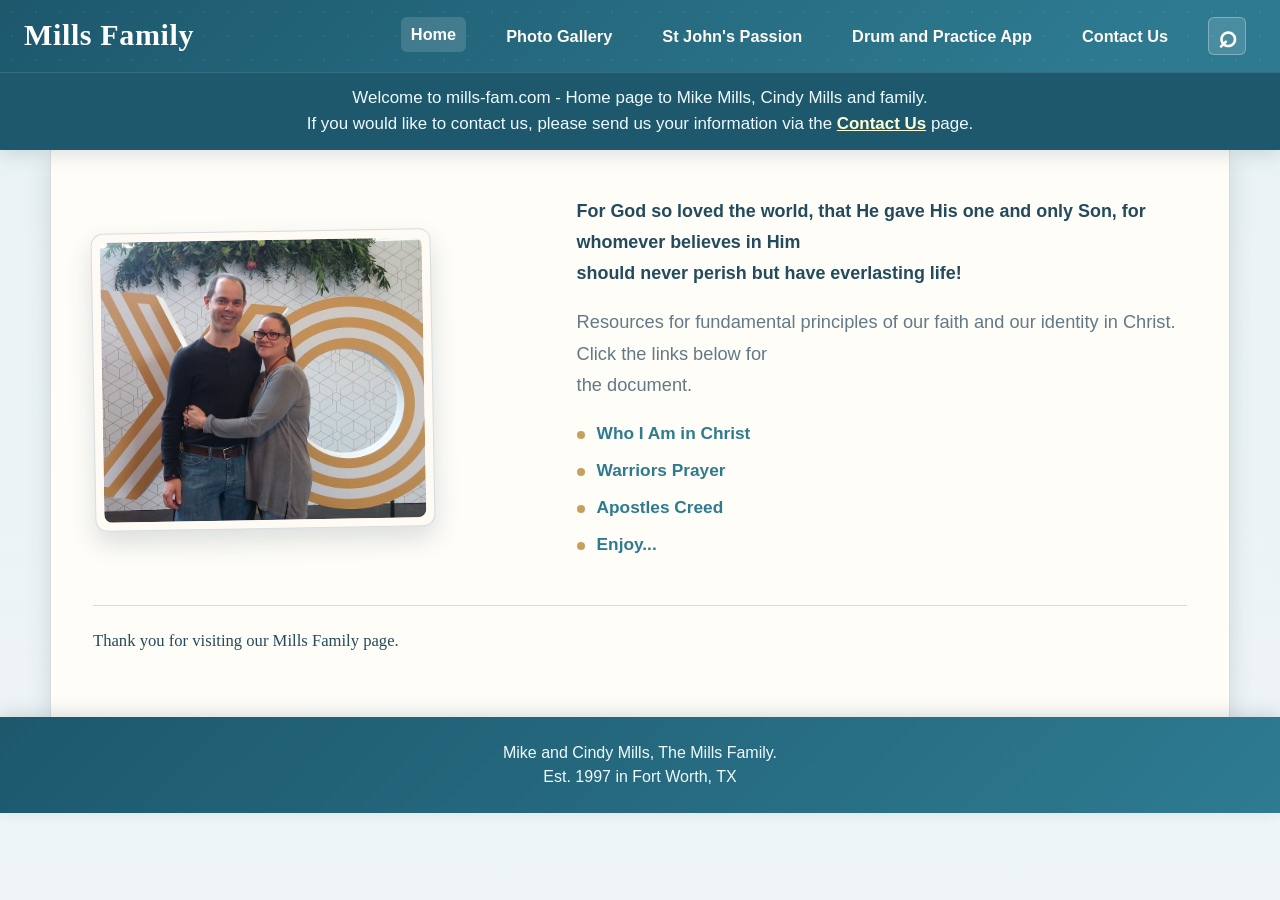
<file: index.html>
<!DOCTYPE html>
<html lang="en">
<head>
  <meta charset="UTF-8" />
  <meta name="viewport" content="width=device-width, initial-scale=1.0" />
  <title>Mills Family - Home</title>
  <link rel="stylesheet" href="styles.css" />
</head>
<body>
  <div class="page-shell">
    <header class="site-header">
      <div class="site-header-row">
        <a class="brand" href="Home.html">Mills Family</a>
        <nav class="main-menu">
          <ul>
            <li><a class="active" href="Home.html">Home</a></li>
            <li><a href="Photo Gallery.html">Photo Gallery</a></li>
            <li><a href="St Johns Passion.html">St John's Passion</a></li>
            <li><a href="Drum and Practice App.html">Drum and Practice App</a></li>
            <li><a href="Contact Us.html">Contact Us</a></li>
            <li><a class="search-icon" href="#" aria-label="Search">
                <span class="magnifier">⌕</span>
            </a></li>
          </ul>
        </nav>
      </div>

      <section class="intro-strip">
        <div class="intro-copy">
          <p>Welcome to mills-fam.com - Home page to Mike Mills, Cindy Mills and family.<br />
          If you would like to contact us, please send us your information via the <a class="inline-contact" href="Contact Us.html">Contact Us</a> page.</p>
        </div>
      </section>
    </header>

    <main class="page">
      <section class="family-content">
        <div class="photo-frame">
          <img src="Home/9a2628dfcb53047edf607afaf816f7aa.jpg" alt="Mills Family" />
        </div>

        <article class="doc-copy">
          <p>For God so loved the world, that He gave His one and only Son, for whomever believes in Him<br />
          should never perish but have everlasting life!</p>

          <p>Resources for fundamental principles of our faith and our identity in Christ. Click the links below for<br />
          the document.</p>

          <ul class="link-list">
            <li><a href="#">Who I Am in Christ</a></li>
            <li><a href="#">Warriors Prayer</a></li>
            <li><a href="#">Apostles Creed</a></li>
            <li><a href="#">Enjoy...</a></li>
          </ul>
        </article>
      </section>

      <section class="thankyou">
        <p>Thank you for visiting our Mills Family page.</p>
      </section>
    </main>

    <footer class="site-footer">
      <div class="footer-copy">
        <span class="footer-sign">Mike and Cindy Mills, The Mills Family.<br />
        Est. 1997 in Fort Worth, TX</span>
      </div>
    </footer>
  </div>
</body>
</html>
</file>
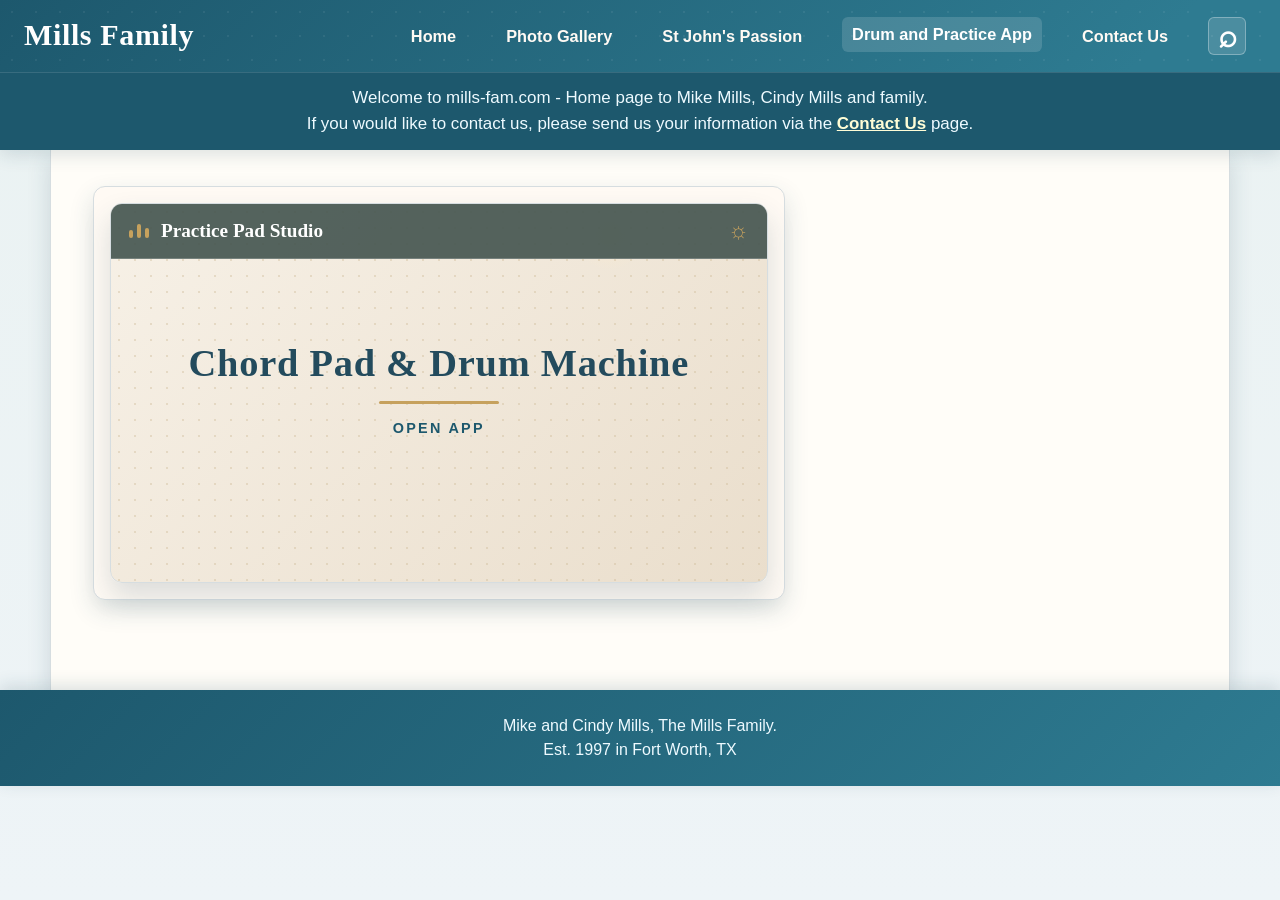
<file: Drum and Practice App.html>
<!DOCTYPE html>
<html lang="en">
<head>
  <meta charset="UTF-8" />
  <meta name="viewport" content="width=device-width, initial-scale=1.0" />
  <title>Mills Family - Drum and Practice App</title>
  <link rel="stylesheet" href="styles.css" />
</head>
<body>
  <div class="page-shell">
    <header class="site-header">
      <div class="site-header-row">
        <a class="brand" href="Home.html">Mills Family</a>
        <nav class="main-menu">
          <ul>
            <li><a href="Home.html">Home</a></li>
            <li><a href="Photo Gallery.html">Photo Gallery</a></li>
            <li><a href="St Johns Passion.html">St John's Passion</a></li>
            <li><a class="active" href="Drum and Practice App.html">Drum and Practice App</a></li>
            <li><a href="Contact Us.html">Contact Us</a></li>
            <li><a class="search-icon" href="#" aria-label="Search">
              <span class="magnifier">⌕</span>
            </a></li>
          </ul>
        </nav>
      </div>

      <section class="intro-strip">
        <div class="intro-copy">
          <p>Welcome to mills-fam.com - Home page to Mike Mills, Cindy Mills and family.<br />
          If you would like to contact us, please send us your information via the <a class="inline-contact" href="Contact Us.html">Contact Us</a> page.</p>
        </div>
      </section>
    </header>

    <main class="page gallery-page">
      <section class="gallery-layout app-layout">
        <div class="app-thumbnail-wrap">
          <a class="app-screenshot-link" href="https://mikemills0417.github.io/drum-pad-practice-app/" target="_blank" rel="noopener">
            <span class="app-screenshot">
              <span class="app-screenshot-top">
                <span class="app-screenshot-brand">
                  <span class="app-screenshot-bars">
                    <span></span><span></span><span></span>
                  </span>
                  <span class="app-screenshot-title">Practice Pad Studio</span>
                </span>
                <span class="app-screenshot-mode">☼</span>
              </span>

              <span class="app-screenshot-clean">
                <span class="app-screenshot-clean-title">Chord Pad &amp; Drum Machine</span>
                <span class="app-screenshot-clean-rule"></span>
                <span class="app-screenshot-clean-copy">Open App</span>
              </span>

              <span class="app-screenshot-overlay">
                <span class="app-screenshot-overlay-text">Click Here</span>
              </span>
            </span>
          </a>
        </div>
      </section>
    </main>

    <footer class="site-footer">
      <div class="footer-copy">
        <span class="footer-sign">Mike and Cindy Mills, The Mills Family.<br />
        Est. 1997 in Fort Worth, TX</span>
      </div>
    </footer>
  </div>
</body>
</html>
</file>
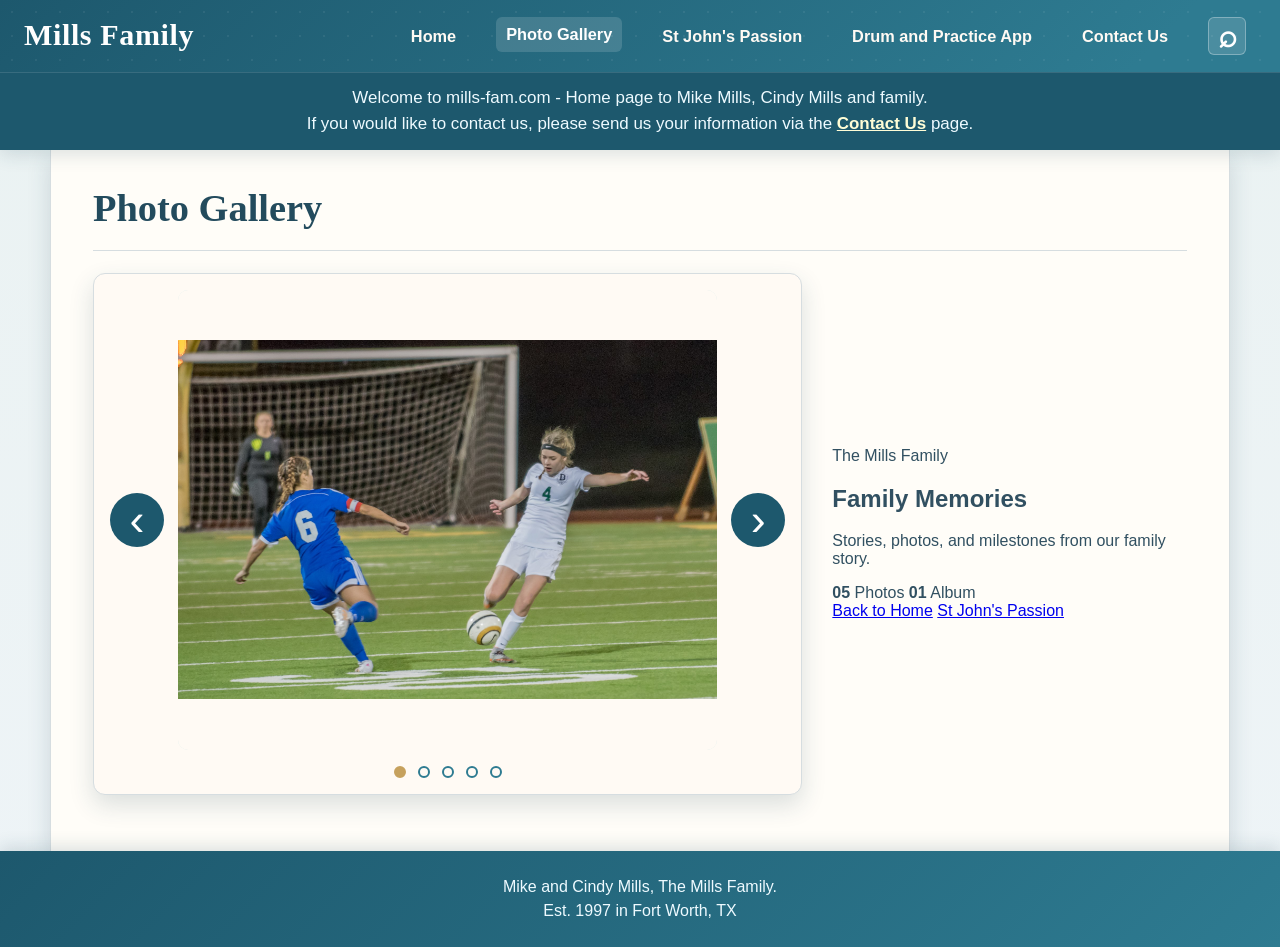
<file: Photo Gallery.html>
<!DOCTYPE html>
<html lang="en">
<head>
  <meta charset="UTF-8" />
  <meta name="viewport" content="width=device-width, initial-scale=1.0" />
  <title>Mills Family - Photo Gallery</title>
  <link rel="stylesheet" href="styles.css" />
</head>
<body>
  <div class="page-shell">
    <header class="site-header">
      <div class="site-header-row">
        <a class="brand" href="Home.html">Mills Family</a>
        <nav class="main-menu">
          <ul>
            <li><a href="Home.html">Home</a></li>
            <li><a class="active" href="Photo Gallery.html">Photo Gallery</a></li>
            <li><a href="St Johns Passion.html">St John's Passion</a></li>
            <li><a href="Drum and Practice App.html">Drum and Practice App</a></li>
            <li><a href="Contact Us.html">Contact Us</a></li>
            <li><a class="search-icon" href="#" aria-label="Search">
              <span class="magnifier">⌕</span>
            </a></li>
          </ul>
        </nav>
      </div>

      <section class="intro-strip">
        <div class="intro-copy">
          <p>Welcome to mills-fam.com - Home page to Mike Mills, Cindy Mills and family.<br />
          If you would like to contact us, please send us your information via the <a class="inline-contact" href="Contact Us.html">Contact Us</a> page.</p>
        </div>
      </section>
    </header>

    <main class="page gallery-page">
      <section class="gallery-heading">
        <h1>Photo Gallery</h1>
      </section>

      <section class="gallery-layout">
        <div class="carousel-wrap">
          <div class="carousel">
            <button class="carousel-button prev" aria-label="Previous photo">‹</button>

            <div class="carousel-window">
              <div class="carousel-track">
                <figure class="carousel-slide active">
                  <img src="Photo Gallery/182eb0feb412f692c25a578231840a28.jpg" alt="Mills family photo" />
                  <figcaption>Mills Family</figcaption>
                </figure>
                <figure class="carousel-slide">
                  <img src="Photo Gallery/27d4e386859e182cb8c5ec504c8d709e.jpg" alt="Family gathering photo" />
                  <figcaption>Family Gathering</figcaption>
                </figure>
                <figure class="carousel-slide">
                  <img src="Photo Gallery/5d314e9fd42f408108584e994f8ea289.jpg" alt="Holiday family photo" />
                  <figcaption>Holiday Memories</figcaption>
                </figure>
                <figure class="carousel-slide">
                  <img src="Photo Gallery/b14023045b49d325a44fbf7fd8ad2f63.jpg" alt="Family event photo" />
                  <figcaption>Family Event</figcaption>
                </figure>
                <figure class="carousel-slide">
                  <img src="Photo Gallery/c245ecb16aaa7bab791b8ea58e0944b5.jpg" alt="Mills family photo" />
                  <figcaption>Family Joy</figcaption>
                </figure>
              </div>
            </div>

            <button class="carousel-button next" aria-label="Next photo">›</button>
          </div>

          <div class="carousel-dots">
            <button class="dot active" data-slide="0" aria-label="Show first image"></button>
            <button class="dot" data-slide="1" aria-label="Show second image"></button>
            <button class="dot" data-slide="2" aria-label="Show third image"></button>
            <button class="dot" data-slide="3" aria-label="Show fourth image"></button>
            <button class="dot" data-slide="4" aria-label="Show fifth image"></button>
          </div>
        </div>

        <aside class="gallery-aside">
          <div class="gallery-card">
            <span class="gallery-kicker">The Mills Family</span>
            <h2>Family Memories</h2>
            <p>Stories, photos, and milestones from our family story.</p>
            <div class="gallery-stats">
              <span><strong>05</strong> Photos</span>
              <span><strong>01</strong> Album</span>
            </div>
            <div class="gallery-link-list">
              <a href="Home.html">Back to Home</a>
              <a href="St Johns Passion.html">St John's Passion</a>
            </div>
          </div>
        </aside>
      </section>
    </main>

    <footer class="site-footer">
      <div class="footer-copy">
        <span class="footer-sign">Mike and Cindy Mills, The Mills Family.<br />
        Est. 1997 in Fort Worth, TX</span>
      </div>
    </footer>
  </div>

  <script>
    const slides = Array.from(document.querySelectorAll('.carousel-slide'));
    const dots = Array.from(document.querySelectorAll('.dot'));
    const prev = document.querySelector('.carousel-button.prev');
    const next = document.querySelector('.carousel-button.next');
    let current = 0;

    function showSlide(index) {
      current = index;
      slides.forEach((slide, i) => {
        slide.classList.toggle('active', i === current);
      });
      dots.forEach((dot, i) => {
        dot.classList.toggle('active', i === current);
      });
    }

    prev.addEventListener('click', () => {
      const nextIndex = (current - 1 + slides.length) % slides.length;
      showSlide(nextIndex);
    });

    next.addEventListener('click', () => {
      const nextIndex = (current + 1) % slides.length;
      showSlide(nextIndex);
    });

    dots.forEach((dot) => {
      dot.addEventListener('click', () => {
        showSlide(Number(dot.dataset.slide));
      });
    });

    setInterval(() => {
      const nextIndex = (current + 1) % slides.length;
      showSlide(nextIndex);
    }, 3200);
  </script>
</body>
</html>
</file>
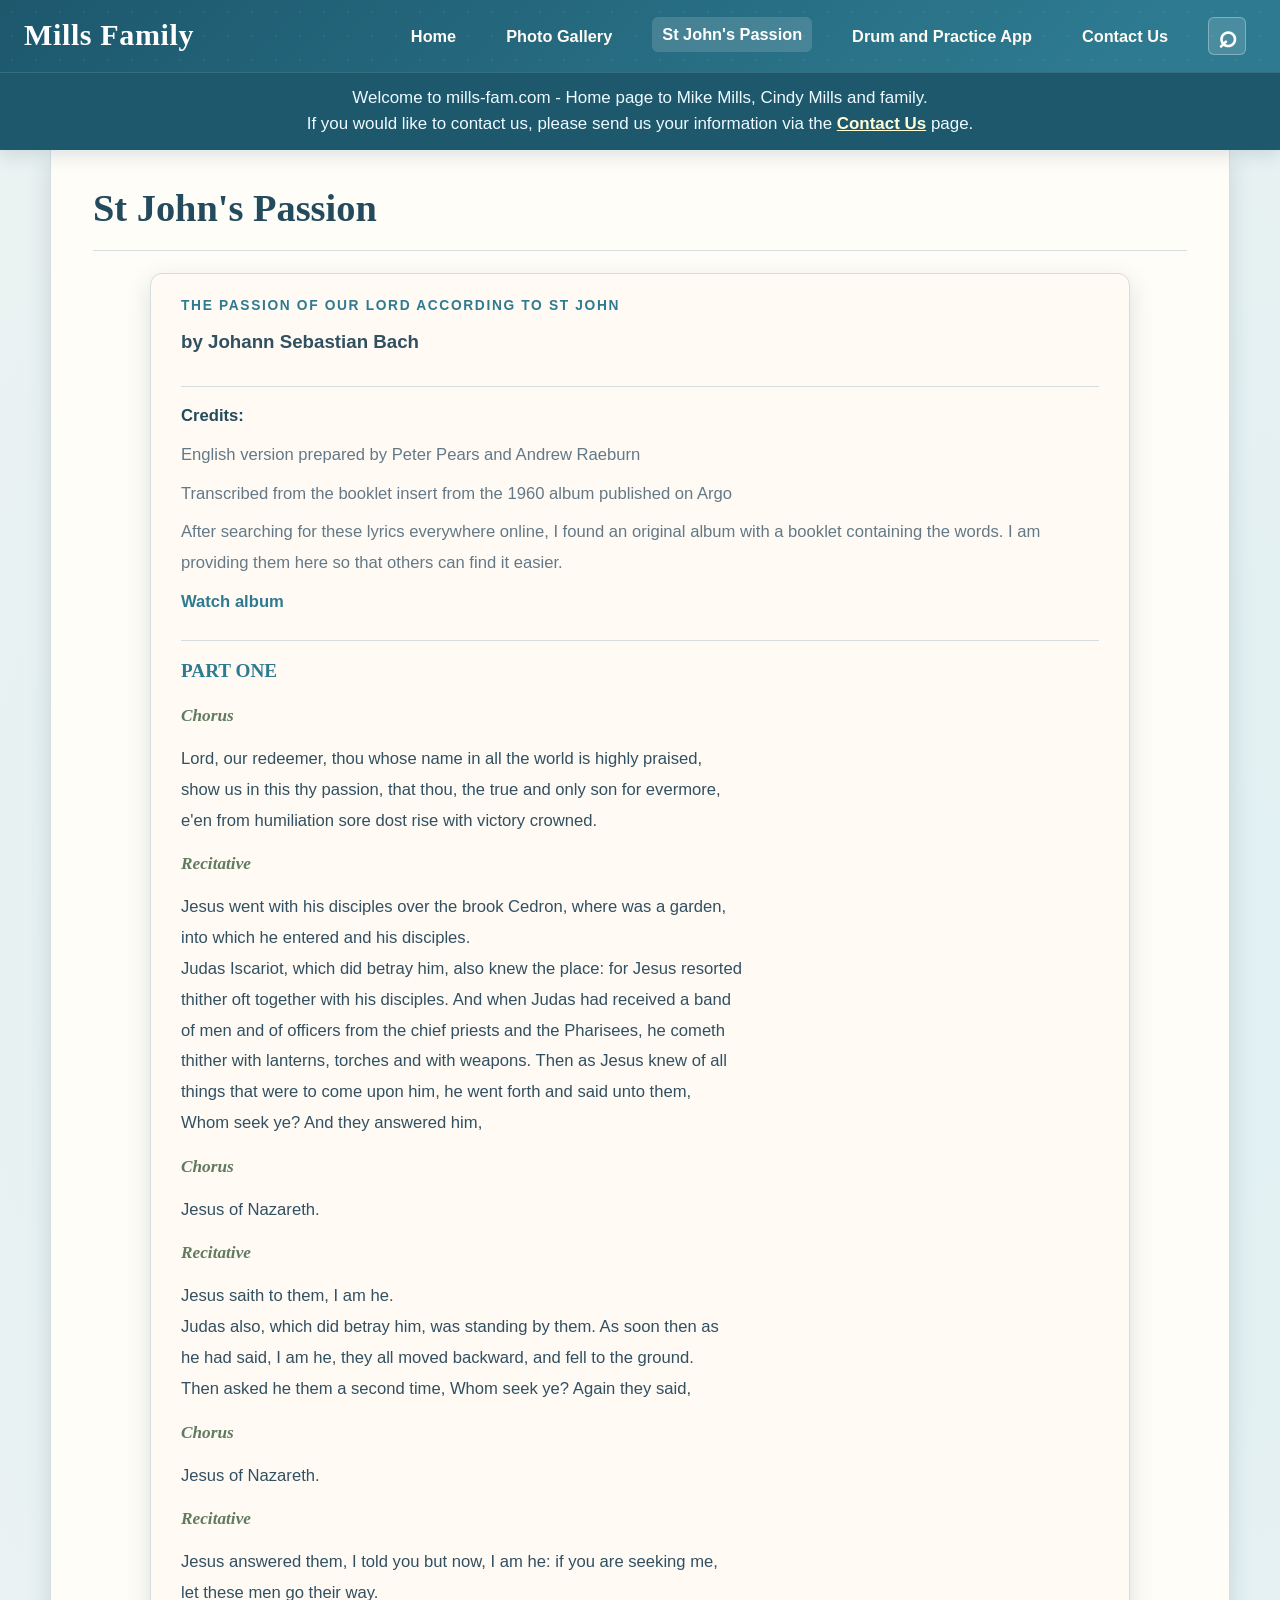
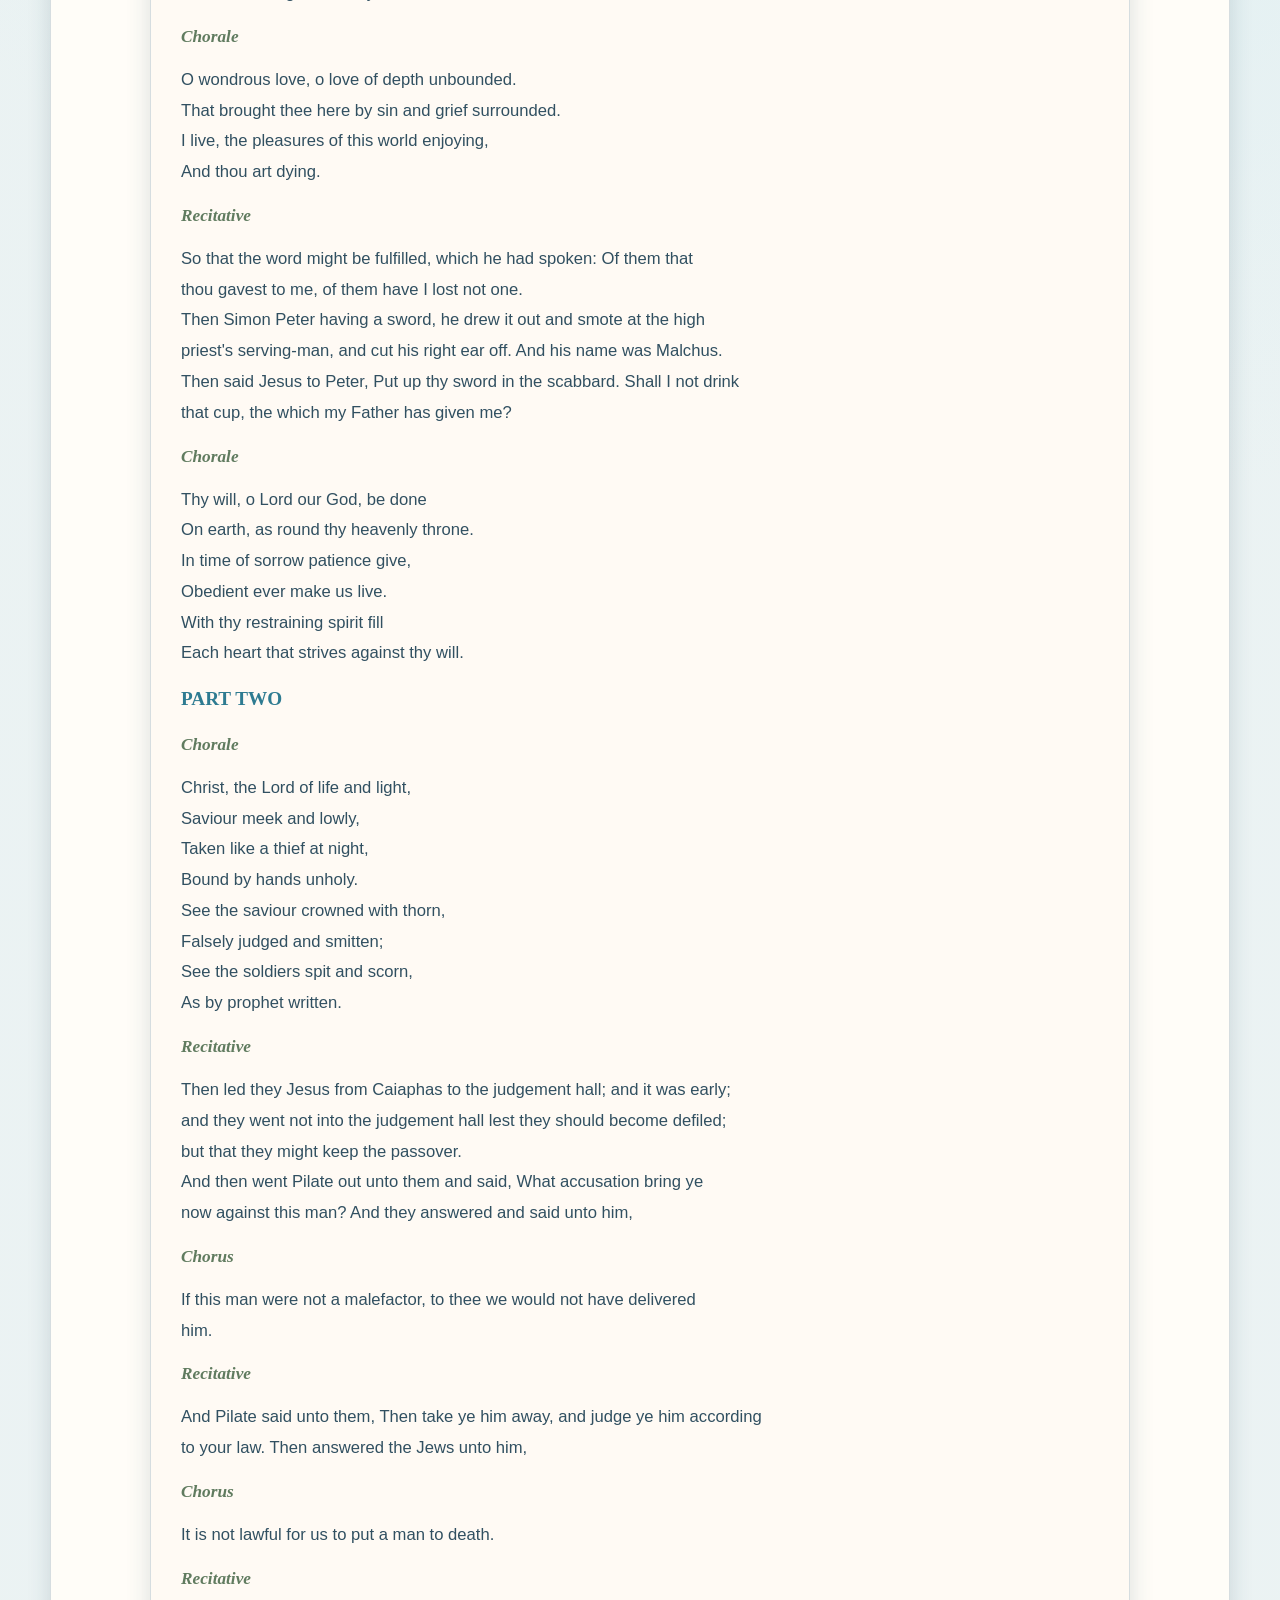
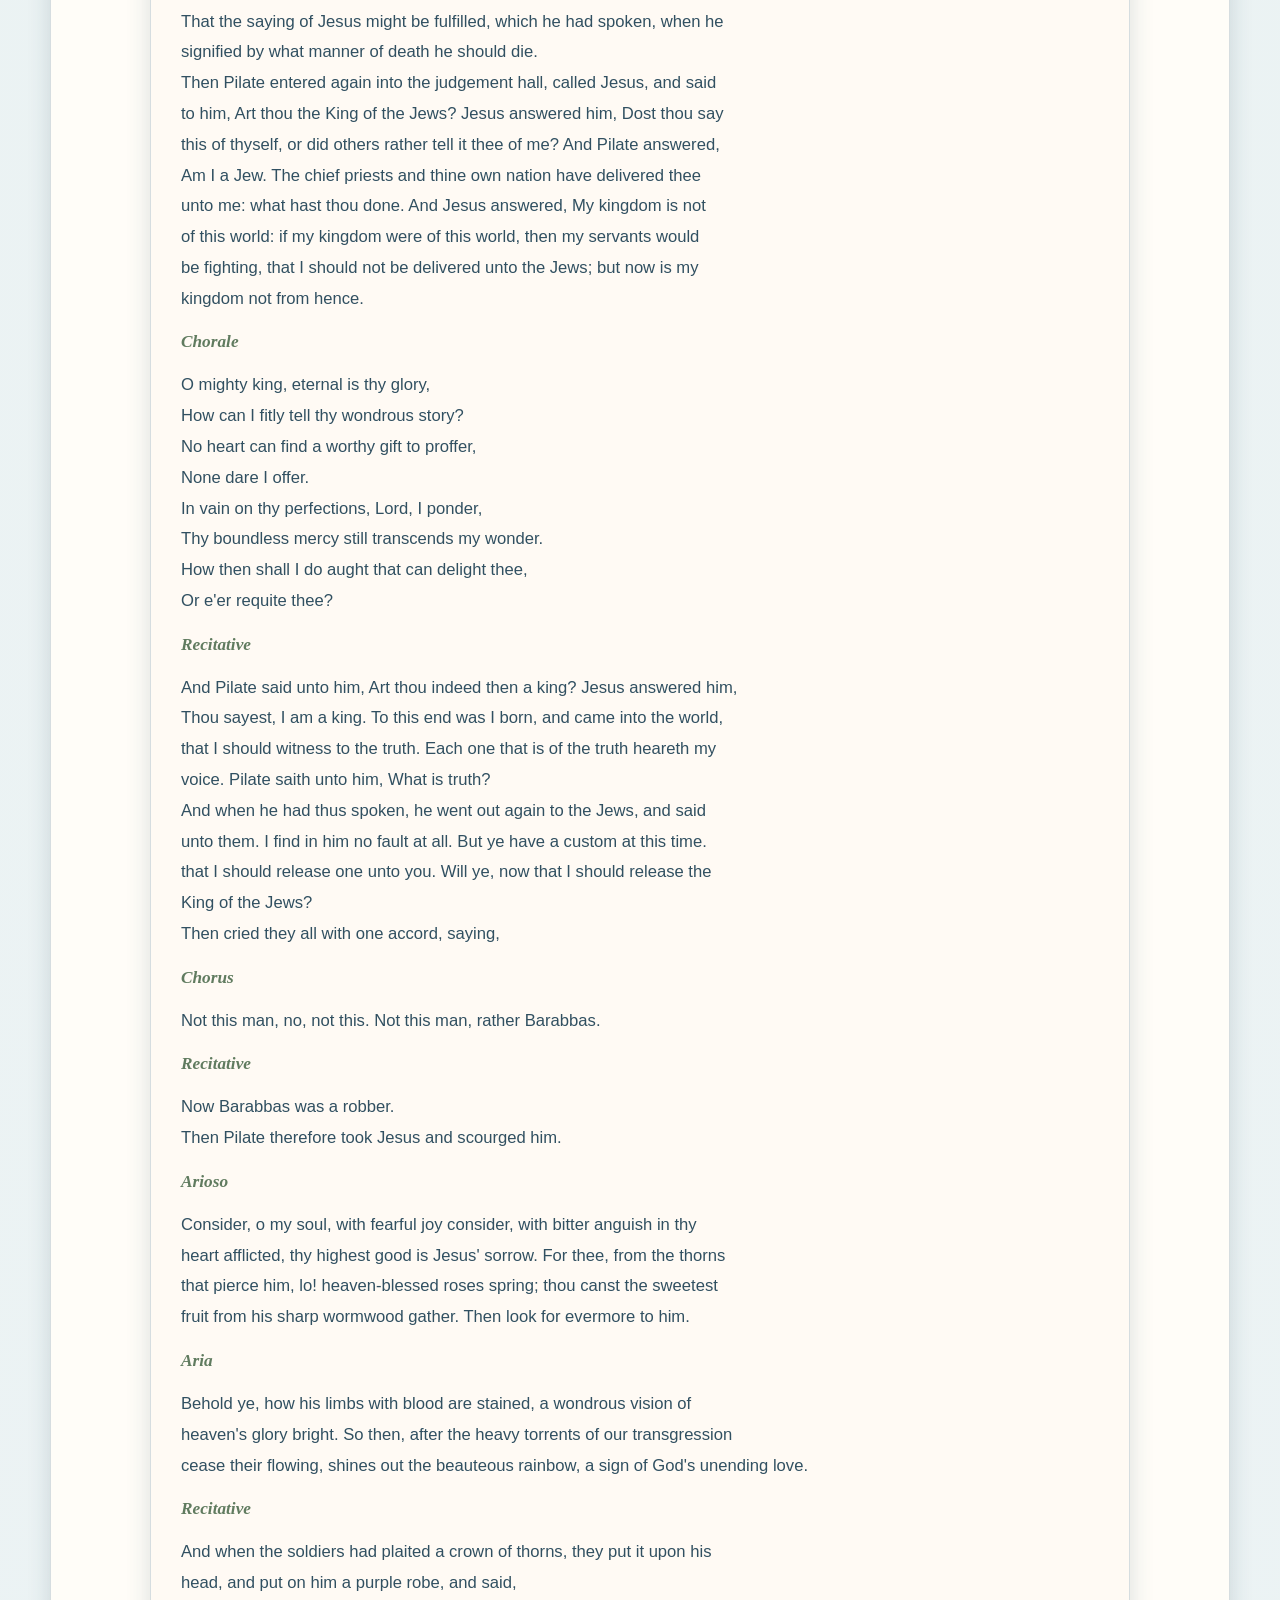
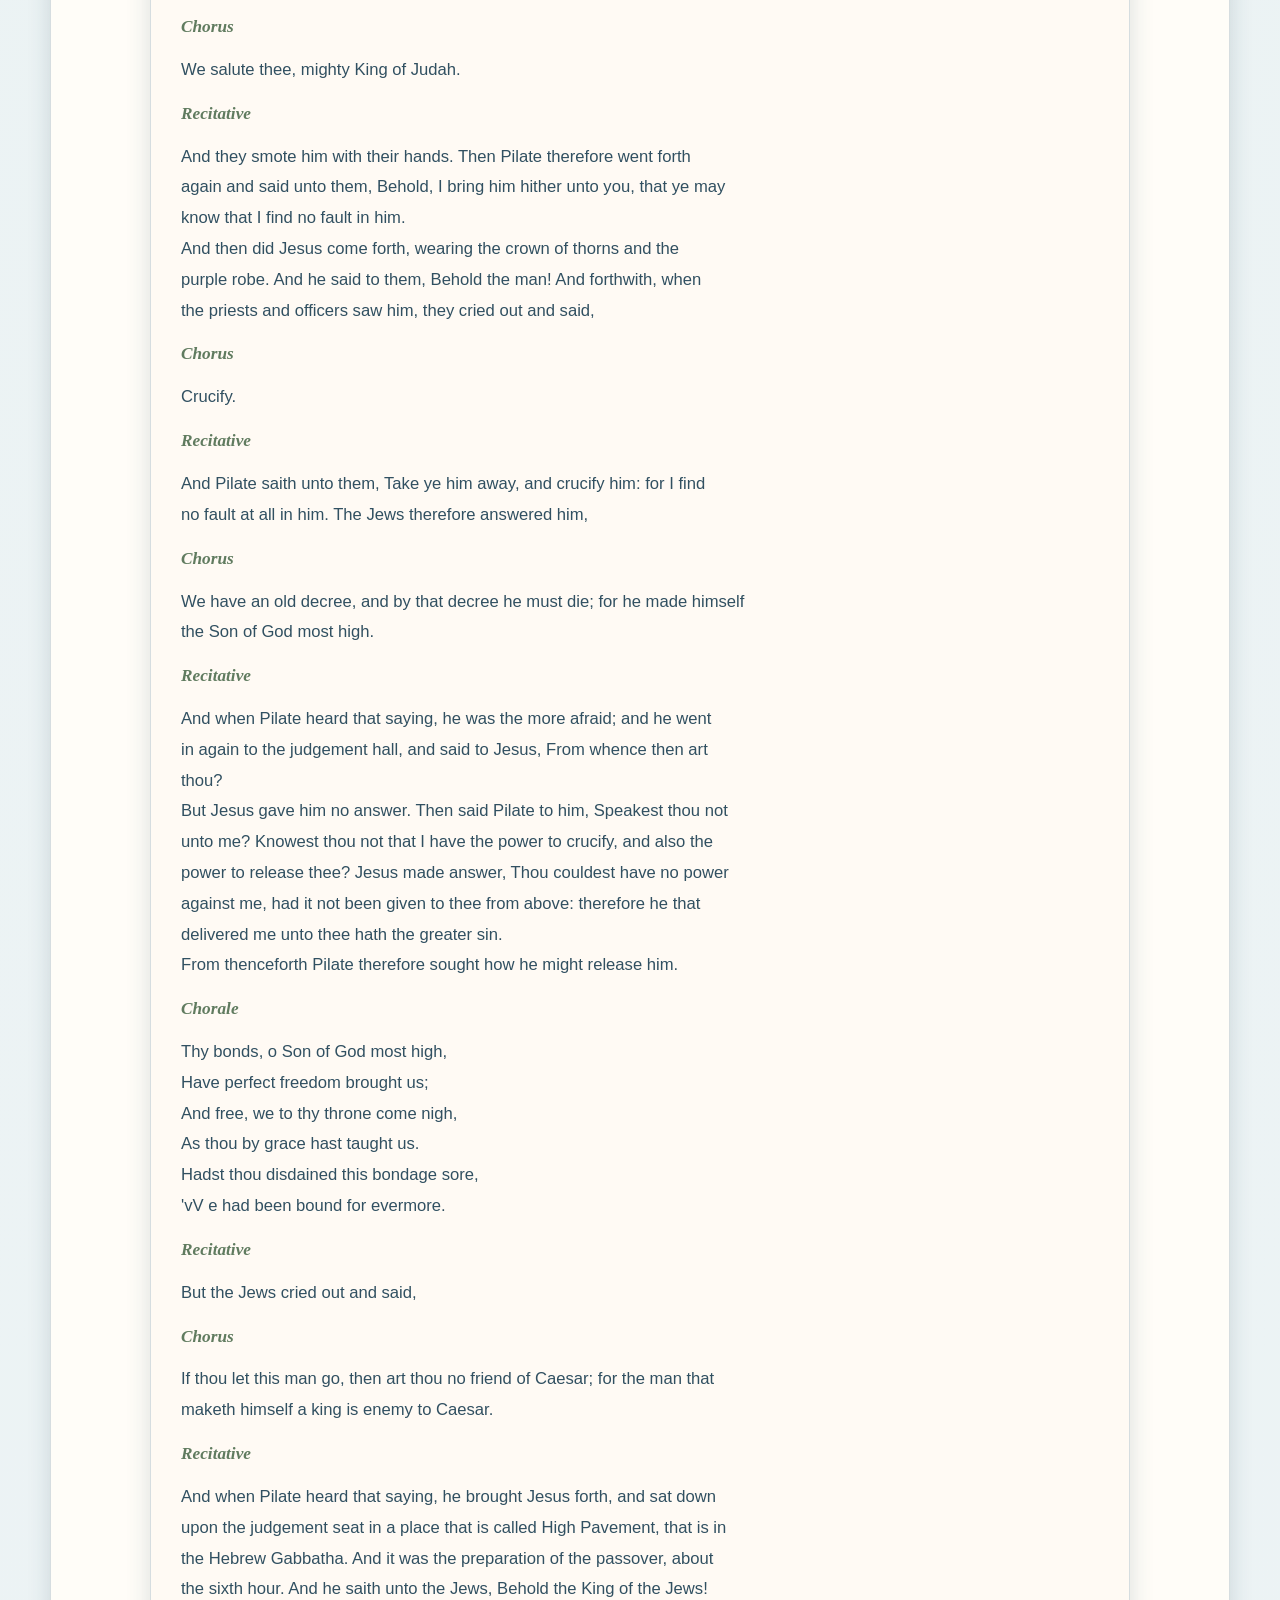
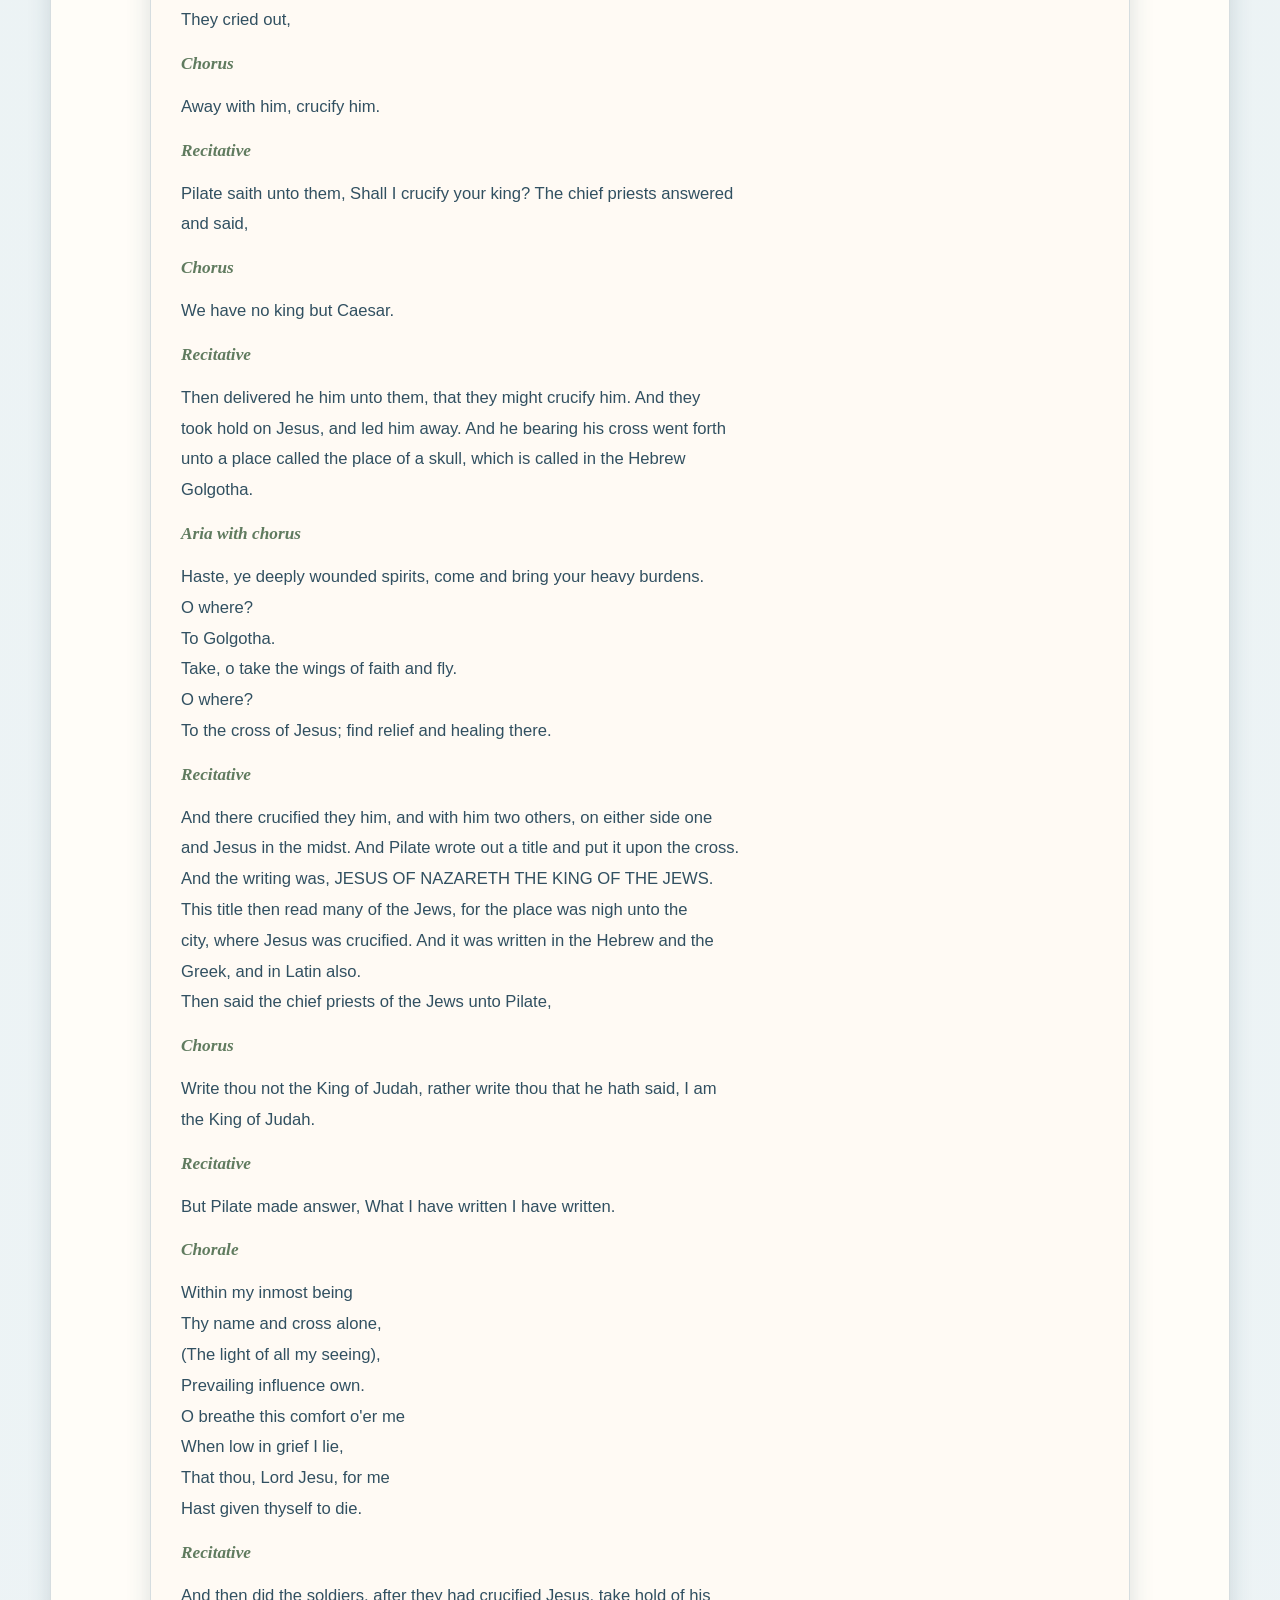
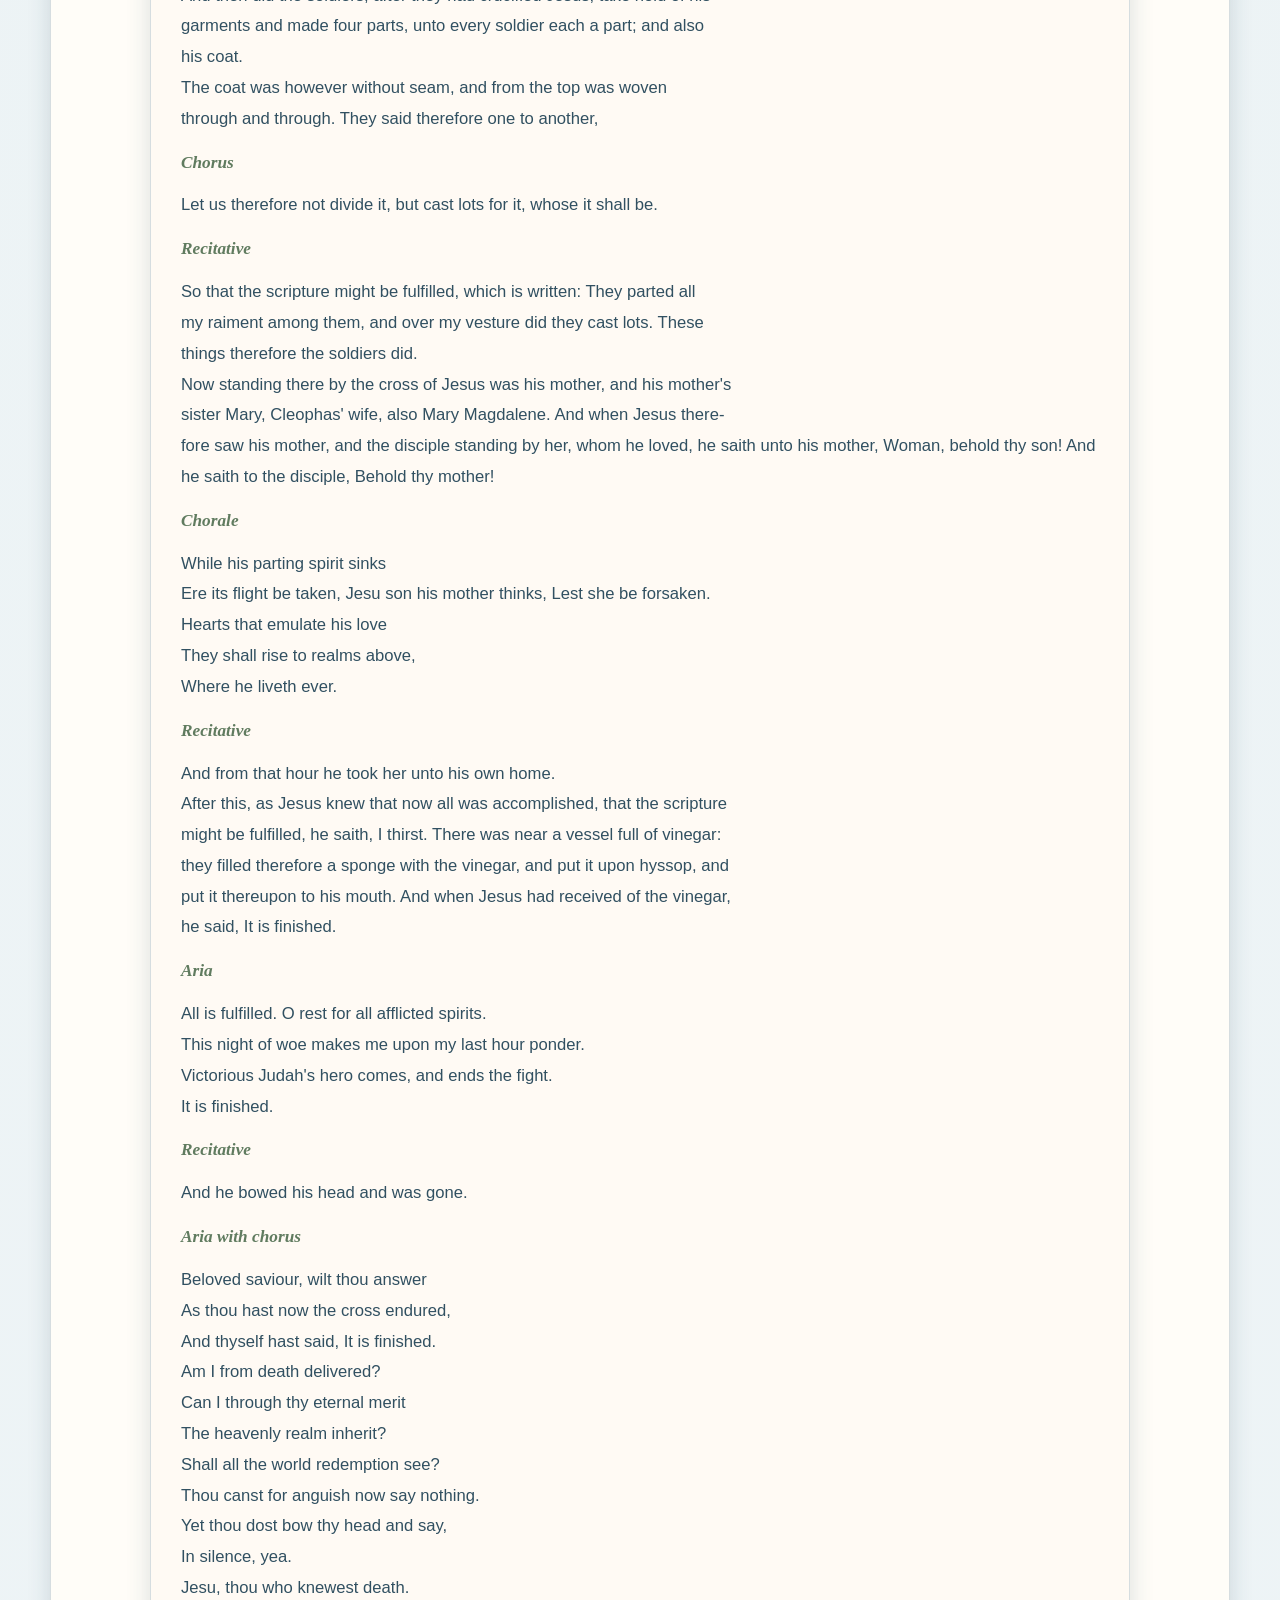
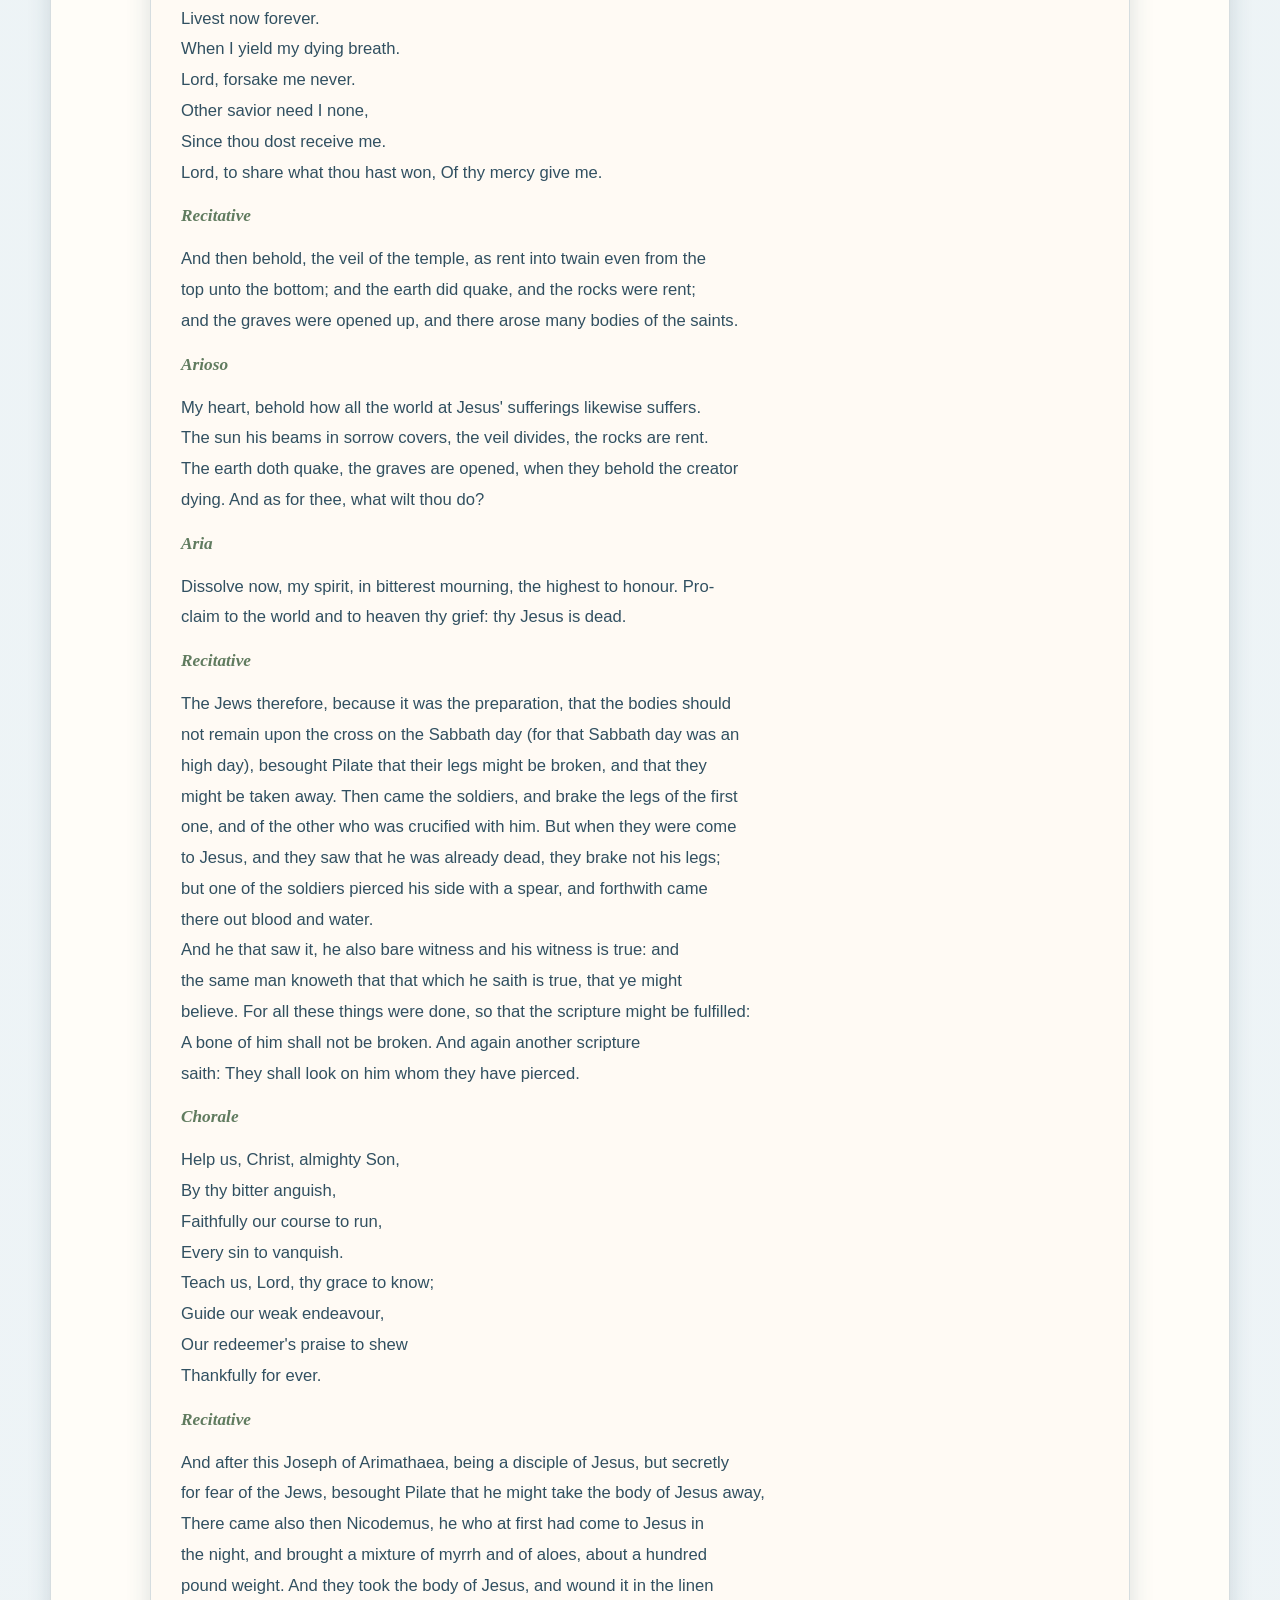
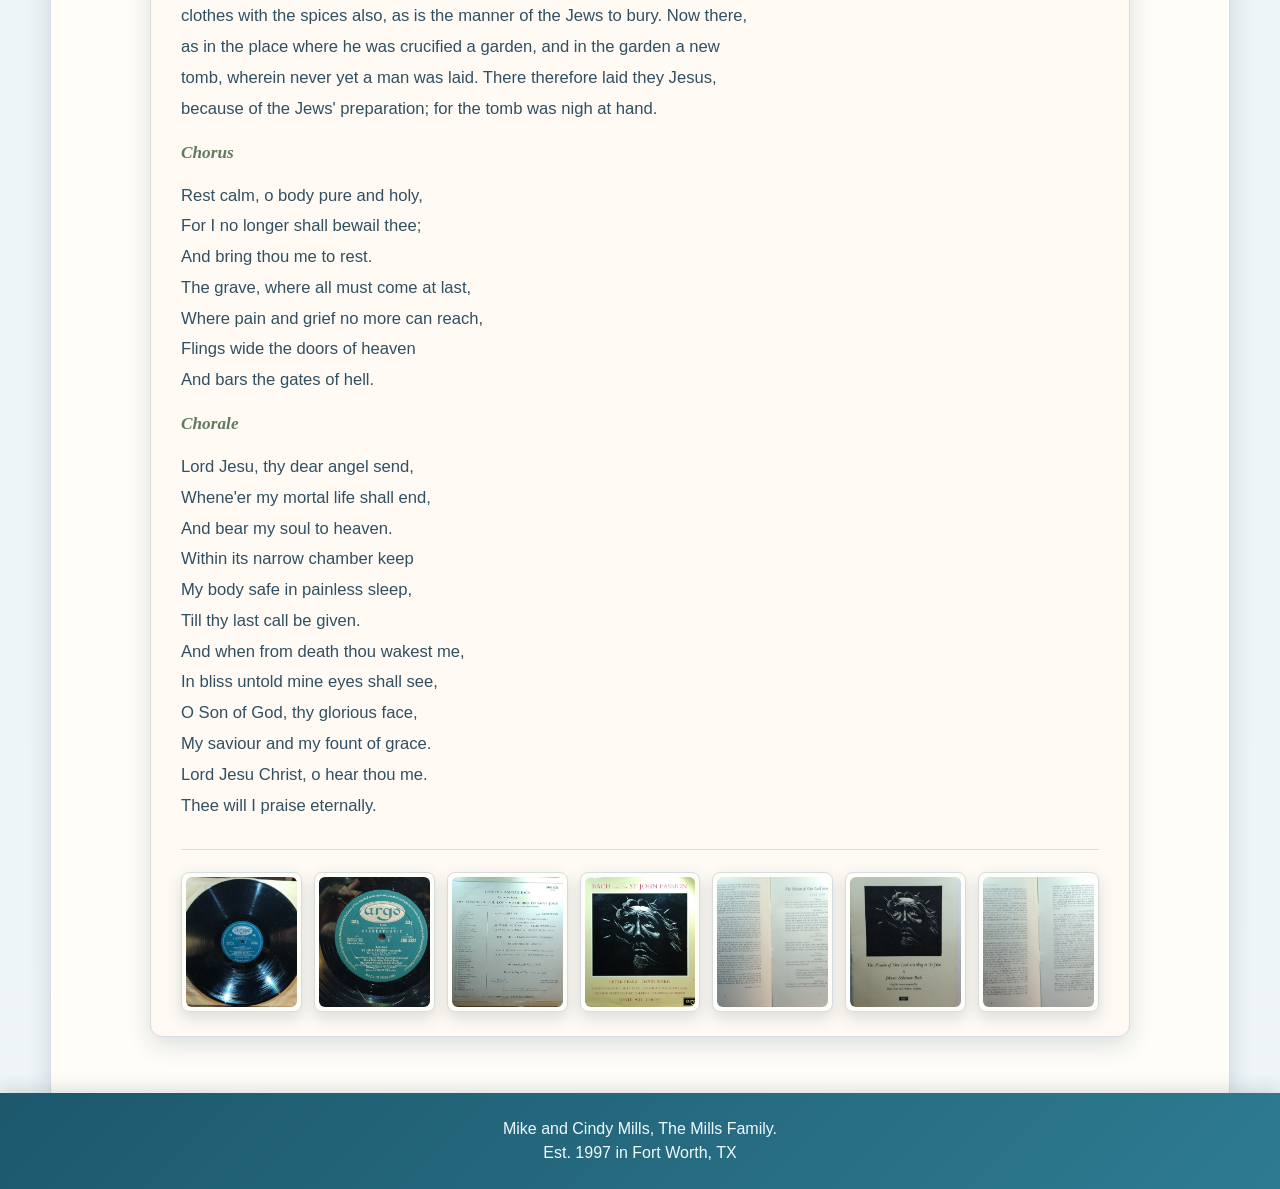
<file: St Johns Passion.html>
<!DOCTYPE html>
<html lang="en">
<head>
  <meta charset="UTF-8" />
  <meta name="viewport" content="width=device-width, initial-scale=1.0" />
  <title>Mills Family - St John's Passion</title>
  <link rel="stylesheet" href="styles.css" />
</head>
<body>
  <div class="page-shell">
    <header class="site-header">
      <div class="site-header-row">
        <a class="brand" href="Home.html">Mills Family</a>
        <nav class="main-menu">
          <ul>
            <li><a href="Home.html">Home</a></li>
            <li><a href="Photo Gallery.html">Photo Gallery</a></li>
            <li><a class="active" href="St Johns Passion.html">St John's Passion</a></li>
            <li><a href="Drum and Practice App.html">Drum and Practice App</a></li>
            <li><a href="Contact Us.html">Contact Us</a></li>
            <li><a class="search-icon" href="#" aria-label="Search">
              <span class="magnifier">⌕</span>
            </a></li>
          </ul>
        </nav>
      </div>

      <section class="intro-strip">
        <div class="intro-copy">
          <p>Welcome to mills-fam.com - Home page to Mike Mills, Cindy Mills and family.<br />
          If you would like to contact us, please send us your information via the <a class="inline-contact" href="Contact Us.html">Contact Us</a> page.</p>
        </div>
      </section>
    </header>

    <main class="page gallery-page">
      <section class="gallery-heading">
        <h1>St John's Passion</h1>
      </section>

      <section class="passion-layout">
        <article class="passion-copy">
          <div class="passion-title-wrap">
            <span class="passion-kicker">The Passion of Our Lord according to St John</span>
            <h1>by Johann Sebastian Bach</h1>
          </div>

          <div class="passion-credit-wrap">
            <p><span class="passion-label">Credits:</span></p>
            <p>English version prepared by Peter Pears and Andrew Raeburn</p>
            <p>Transcribed from the booklet insert from the 1960 album published on Argo</p>
            <p>After searching for these lyrics everywhere online, I found an original album with a booklet containing the words. I am providing them here so that others can find it easier.</p>
            <p class="passion-watch"><a href="https://youtube.com/playlist?list=OLAK5uy_lRW9AQtSnHZEoC2uaxiGIlvYPsGdSHXxo&si=ihb1PwaJUEhAe_8N" target="_blank" rel="noopener">Watch album</a></p>
          </div>

          <section class="passion-text">

            <p class="passion-part-label">PART ONE</p>
            <p class="passion-role">Chorus</p>
            <p>Lord, our redeemer, thou whose name in all the world is highly praised,<br />
            show us in this thy passion, that thou, the true and only son for evermore,<br />
            e'en from humiliation sore dost rise with victory crowned.</p>

            <p class="passion-role">Recitative</p>
            <p>Jesus went with his disciples over the brook Cedron, where was a garden,<br />
            into which he entered and his disciples.<br />
            Judas Iscariot, which did betray him, also knew the place: for Jesus resorted<br />
            thither oft together with his disciples. And when Judas had received a band<br />
            of men and of officers from the chief priests and the Pharisees, he cometh<br />
            thither with lanterns, torches and with weapons. Then as Jesus knew of all<br />
            things that were to come upon him, he went forth and said unto them,<br />
            Whom seek ye? And they answered him,</p>

            <p class="passion-role">Chorus</p>
            <p>Jesus of Nazareth.</p>

            <p class="passion-role">Recitative</p>
            <p>Jesus saith to them, I am he.<br />
            Judas also, which did betray him, was standing by them. As soon then as<br />
            he had said, I am he, they all moved backward, and fell to the ground.<br />
            Then asked he them a second time, Whom seek ye? Again they said,</p>

            <p class="passion-role">Chorus</p>
            <p>Jesus of Nazareth.</p>

            <p class="passion-role">Recitative</p>
            <p>Jesus answered them, I told you but now, I am he: if you are seeking me,<br />
            let these men go their way.</p>

            <p class="passion-role">Chorale</p>
            <p>O wondrous love, o love of depth unbounded.<br />
            That brought thee here by sin and grief surrounded.<br />
            I live, the pleasures of this world enjoying,<br />
            And thou art dying.</p>

            <p class="passion-role">Recitative</p>
            <p>So that the word might be fulfilled, which he had spoken: Of them that<br />
            thou gavest to me, of them have I lost not one.<br />
            Then Simon Peter having a sword, he drew it out and smote at the high<br />
            priest's serving-man, and cut his right ear off. And his name was Malchus.<br />
            Then said Jesus to Peter, Put up thy sword in the scabbard. Shall I not drink<br />
            that cup, the which my Father has given me?</p>

            <p class="passion-role">Chorale</p>
            <p>Thy will, o Lord our God, be done<br />
            On earth, as round thy heavenly throne.<br />
            In time of sorrow patience give,<br />
            Obedient ever make us live.<br />
            With thy restraining spirit fill<br />
            Each heart that strives against thy will.</p>

            <p class="passion-part-label">PART TWO</p>
            <p class="passion-role">Chorale</p>
            <p>Christ, the Lord of life and light,<br />
            Saviour meek and lowly,<br />
            Taken like a thief at night,<br />
            Bound by hands unholy.<br />
            See the saviour crowned with thorn,<br />
            Falsely judged and smitten;<br />
            See the soldiers spit and scorn,<br />
            As by prophet written.</p>

            <p class="passion-role">Recitative</p>
            <p>Then led they Jesus from Caiaphas to the judgement hall; and it was early;<br />
            and they went not into the judgement hall lest they should become defiled;<br />
            but that they might keep the passover.<br />
            And then went Pilate out unto them and said, What accusation bring ye<br />
            now against this man? And they answered and said unto him,</p>

            <p class="passion-role">Chorus</p>
            <p>If this man were not a malefactor, to thee we would not have delivered<br />
            him.</p>

            <p class="passion-role">Recitative</p>
            <p>And Pilate said unto them, Then take ye him away, and judge ye him according<br />
            to your law. Then answered the Jews unto him,</p>

            <p class="passion-role">Chorus</p>
            <p>It is not lawful for us to put a man to death.</p>

            <p class="passion-role">Recitative</p>
            <p>That the saying of Jesus might be fulfilled, which he had spoken, when he<br />
            signified by what manner of death he should die.<br />
            Then Pilate entered again into the judgement hall, called Jesus, and said<br />
            to him, Art thou the King of the Jews? Jesus answered him, Dost thou say<br />
            this of thyself, or did others rather tell it thee of me? And Pilate answered,<br />
            Am I a Jew. The chief priests and thine own nation have delivered thee<br />
            unto me: what hast thou done. And Jesus answered, My kingdom is not<br />
            of this world: if my kingdom were of this world, then my servants would<br />
            be fighting, that I should not be delivered unto the Jews; but now is my<br />
            kingdom not from hence.</p>

            <p class="passion-role">Chorale</p>
            <p>O mighty king, eternal is thy glory,<br />
            How can I fitly tell thy wondrous story?<br />
            No heart can find a worthy gift to proffer,<br />
            None dare I offer.<br />
            In vain on thy perfections, Lord, I ponder,<br />
            Thy boundless mercy still transcends my wonder.<br />
            How then shall I do aught that can delight thee,<br />
            Or e'er requite thee?</p>

            <p class="passion-role">Recitative</p>
            <p>And Pilate said unto him, Art thou indeed then a king? Jesus answered him,<br />
            Thou sayest, I am a king. To this end was I born, and came into the world,<br />
            that I should witness to the truth. Each one that is of the truth heareth my<br />
            voice. Pilate saith unto him, What is truth?<br />
            And when he had thus spoken, he went out again to the Jews, and said<br />
            unto them. I find in him no fault at all. But ye have a custom at this time.<br />
            that I should release one unto you. Will ye, now that I should release the<br />
            King of the Jews?<br />
            Then cried they all with one accord, saying,</p>

            <p class="passion-role">Chorus</p>
            <p>Not this man, no, not this. Not this man, rather Barabbas.</p>

            <p class="passion-role">Recitative</p>
            <p>Now Barabbas was a robber.<br />
            Then Pilate therefore took Jesus and scourged him.</p>

            <p class="passion-role">Arioso</p>
            <p>Consider, o my soul, with fearful joy consider, with bitter anguish in thy<br />
            heart afflicted, thy highest good is Jesus' sorrow. For thee, from the thorns<br />
            that pierce him, lo! heaven-blessed roses spring; thou canst the sweetest<br />
            fruit from his sharp wormwood gather. Then look for evermore to him.</p>

            <p class="passion-role">Aria</p>
            <p>Behold ye, how his limbs with blood are stained, a wondrous vision of<br />
            heaven's glory bright. So then, after the heavy torrents of our transgression<br />
            cease their flowing, shines out the beauteous rainbow, a sign of God's unending love.</p>

            <p class="passion-role">Recitative</p>
            <p>And when the soldiers had plaited a crown of thorns, they put it upon his<br />
            head, and put on him a purple robe, and said,</p>

            <p class="passion-role">Chorus</p>
            <p>We salute thee, mighty King of Judah.</p>

            <p class="passion-role">Recitative</p>
            <p>And they smote him with their hands. Then Pilate therefore went forth<br />
            again and said unto them, Behold, I bring him hither unto you, that ye may<br />
            know that I find no fault in him.<br />
            And then did Jesus come forth, wearing the crown of thorns and the<br />
            purple robe. And he said to them, Behold the man! And forthwith, when<br />
            the priests and officers saw him, they cried out and said,</p>

            <p class="passion-role">Chorus</p>
            <p>Crucify.</p>

            <p class="passion-role">Recitative</p>
            <p>And Pilate saith unto them, Take ye him away, and crucify him: for I find<br />
            no fault at all in him. The Jews therefore answered him,</p>

            <p class="passion-role">Chorus</p>
            <p>We have an old decree, and by that decree he must die; for he made himself<br />
            the Son of God most high.</p>

            <p class="passion-role">Recitative</p>
            <p>And when Pilate heard that saying, he was the more afraid; and he went<br />
            in again to the judgement hall, and said to Jesus, From whence then art<br />
            thou?<br />
            But Jesus gave him no answer. Then said Pilate to him, Speakest thou not<br />
            unto me? Knowest thou not that I have the power to crucify, and also the<br />
            power to release thee? Jesus made answer, Thou couldest have no power<br />
            against me, had it not been given to thee from above: therefore he that<br />
            delivered me unto thee hath the greater sin.<br />
            From thenceforth Pilate therefore sought how he might release him.</p>

            <p class="passion-role">Chorale</p>
            <p>Thy bonds, o Son of God most high,<br />
            Have perfect freedom brought us;<br />
            And free, we to thy throne come nigh,<br />
            As thou by grace hast taught us.<br />
            Hadst thou disdained this bondage sore,<br />
            'vV e had been bound for evermore.</p>

            <p class="passion-role">Recitative</p>
            <p>But the Jews cried out and said,</p>

            <p class="passion-role">Chorus</p>
            <p>If thou let this man go, then art thou no friend of Caesar; for the man that<br />
            maketh himself a king is enemy to Caesar.</p>

            <p class="passion-role">Recitative</p>
            <p>And when Pilate heard that saying, he brought Jesus forth, and sat down<br />
            upon the judgement seat in a place that is called High Pavement, that is in<br />
            the Hebrew Gabbatha. And it was the preparation of the passover, about<br />
            the sixth hour. And he saith unto the Jews, Behold the King of the Jews!<br />
            They cried out,</p>

            <p class="passion-role">Chorus</p>
            <p>Away with him, crucify him.</p>

            <p class="passion-role">Recitative</p>
            <p>Pilate saith unto them, Shall I crucify your king? The chief priests answered<br />
            and said,</p>

            <p class="passion-role">Chorus</p>
            <p>We have no king but Caesar.</p>

            <p class="passion-role">Recitative</p>
            <p>Then delivered he him unto them, that they might crucify him. And they<br />
            took hold on Jesus, and led him away. And he bearing his cross went forth<br />
            unto a place called the place of a skull, which is called in the Hebrew<br />
            Golgotha.</p>

            <p class="passion-role">Aria with chorus</p>
            <p>Haste, ye deeply wounded spirits, come and bring your heavy burdens.<br />
            O where?<br />
            To Golgotha.<br />
            Take, o take the wings of faith and fly.<br />
            O where?<br />
            To the cross of Jesus; find relief and healing there.</p>

            <p class="passion-role">Recitative</p>
            <p>And there crucified they him, and with him two others, on either side one<br />
            and Jesus in the midst. And Pilate wrote out a title and put it upon the cross.<br />
            And the writing was, JESUS OF NAZARETH THE KING OF THE JEWS.<br />
            This title then read many of the Jews, for the place was nigh unto the<br />
            city, where Jesus was crucified. And it was written in the Hebrew and the<br />
            Greek, and in Latin also.<br />
            Then said the chief priests of the Jews unto Pilate,</p>

            <p class="passion-role">Chorus</p>
            <p>Write thou not the King of Judah, rather write thou that he hath said, I am<br />
            the King of Judah.</p>

            <p class="passion-role">Recitative</p>
            <p>But Pilate made answer, What I have written I have written.</p>

            <p class="passion-role">Chorale</p>
            <p>Within my inmost being<br />
            Thy name and cross alone,<br />
            (The light of all my seeing),<br />
            Prevailing influence own.<br />
            O breathe this comfort o'er me<br />
            When low in grief I lie,<br />
            That thou, Lord Jesu, for me<br />
            Hast given thyself to die.</p>

            <p class="passion-role">Recitative</p>
            <p>And then did the soldiers, after they had crucified Jesus, take hold of his<br />
            garments and made four parts, unto every soldier each a part; and also<br />
            his coat.<br />
            The coat was however without seam, and from the top was woven<br />
            through and through. They said therefore one to another,</p>

            <p class="passion-role">Chorus</p>
            <p>Let us therefore not divide it, but cast lots for it, whose it shall be.</p>

            <p class="passion-role">Recitative</p>
            <p>So that the scripture might be fulfilled, which is written: They parted all<br />
            my raiment among them, and over my vesture did they cast lots. These<br />
            things therefore the soldiers did.<br />
            Now standing there by the cross of Jesus was his mother, and his mother's<br />
            sister Mary, Cleophas' wife, also Mary Magdalene. And when Jesus there-<br />
            fore saw his mother, and the disciple standing by her, whom he loved, he saith unto his mother, Woman, behold thy son! And he saith to the disciple, Behold thy mother!</p>

            <p class="passion-role">Chorale</p>
            <p>While his parting spirit sinks<br />
            Ere its flight be taken, Jesu son his mother thinks, Lest she be forsaken.<br />
            Hearts that emulate his love<br />
            They shall rise to realms above,<br />
            Where he liveth ever.</p>

            <p class="passion-role">Recitative</p>
            <p>And from that hour he took her unto his own home.<br />
            After this, as Jesus knew that now all was accomplished, that the scripture<br />
            might be fulfilled, he saith, I thirst. There was near a vessel full of vinegar:<br />
            they filled therefore a sponge with the vinegar, and put it upon hyssop, and<br />
            put it thereupon to his mouth. And when Jesus had received of the vinegar,<br />
            he said, It is finished.</p>

            <p class="passion-role">Aria</p>
            <p>All is fulfilled. O rest for all afflicted spirits.<br />
            This night of woe makes me upon my last hour ponder.<br />
            Victorious Judah's hero comes, and ends the fight.<br />
            It is finished.</p>

            <p class="passion-role">Recitative</p>
            <p>And he bowed his head and was gone.</p>

            <p class="passion-role">Aria with chorus</p>
            <p>Beloved saviour, wilt thou answer<br />
            As thou hast now the cross endured,<br />
            And thyself hast said, It is finished.<br />
            Am I from death delivered?<br />
            Can I through thy eternal merit<br />
            The heavenly realm inherit?<br />
            Shall all the world redemption see?<br />
            Thou canst for anguish now say nothing.<br />
            Yet thou dost bow thy head and say,<br />
            In silence, yea.<br />
            Jesu, thou who knewest death.<br />
            Livest now forever.<br />
            When I yield my dying breath.<br />
            Lord, forsake me never.<br />
            Other savior need I none,<br />
            Since thou dost receive me.<br />
            Lord, to share what thou hast won, Of thy mercy give me.</p>

            <p class="passion-role">Recitative</p>
            <p>And then behold, the veil of the temple, as rent into twain even from the<br />
            top unto the bottom; and the earth did quake, and the rocks were rent;<br />
            and the graves were opened up, and there arose many bodies of the saints.</p>

            <p class="passion-role">Arioso</p>
            <p>My heart, behold how all the world at Jesus' sufferings likewise suffers.<br />
            The sun his beams in sorrow covers, the veil divides, the rocks are rent.<br />
            The earth doth quake, the graves are opened, when they behold the creator<br />
            dying. And as for thee, what wilt thou do?</p>

            <p class="passion-role">Aria</p>
            <p>Dissolve now, my spirit, in bitterest mourning, the highest to honour. Pro-<br />
            claim to the world and to heaven thy grief: thy Jesus is dead.</p>

            <p class="passion-role">Recitative</p>
            <p>The Jews therefore, because it was the preparation, that the bodies should<br />
            not remain upon the cross on the Sabbath day (for that Sabbath day was an<br />
            high day), besought Pilate that their legs might be broken, and that they<br />
            might be taken away. Then came the soldiers, and brake the legs of the first<br />
            one, and of the other who was crucified with him. But when they were come<br />
            to Jesus, and they saw that he was already dead, they brake not his legs;<br />
            but one of the soldiers pierced his side with a spear, and forthwith came<br />
            there out blood and water.<br />
            And he that saw it, he also bare witness and his witness is true: and<br />
            the same man knoweth that that which he saith is true, that ye might<br />
            believe. For all these things were done, so that the scripture might be fulfilled:<br />
            A bone of him shall not be broken. And again another scripture<br />
            saith: They shall look on him whom they have pierced.</p>

            <p class="passion-role">Chorale</p>
            <p>Help us, Christ, almighty Son,<br />
            By thy bitter anguish,<br />
            Faithfully our course to run,<br />
            Every sin to vanquish.<br />
            Teach us, Lord, thy grace to know;<br />
            Guide our weak endeavour,<br />
            Our redeemer's praise to shew<br />
            Thankfully for ever.</p>

            <p class="passion-role">Recitative</p>
            <p>And after this Joseph of Arimathaea, being a disciple of Jesus, but secretly<br />
            for fear of the Jews, besought Pilate that he might take the body of Jesus away,<br />
            There came also then Nicodemus, he who at first had come to Jesus in<br />
            the night, and brought a mixture of myrrh and of aloes, about a hundred<br />
            pound weight. And they took the body of Jesus, and wound it in the linen<br />
            clothes with the spices also, as is the manner of the Jews to bury. Now there,<br />
            as in the place where he was crucified a garden, and in the garden a new<br />
            tomb, wherein never yet a man was laid. There therefore laid they Jesus,<br />
            because of the Jews' preparation; for the tomb was nigh at hand.</p>

            <p class="passion-role">Chorus</p>
            <p>Rest calm, o body pure and holy,<br />
            For I no longer shall bewail thee;<br />
            And bring thou me to rest.<br />
            The grave, where all must come at last,<br />
            Where pain and grief no more can reach,<br />
            Flings wide the doors of heaven<br />
            And bars the gates of hell.</p>

            <p class="passion-role">Chorale</p>
            <p>Lord Jesu, thy dear angel send,<br />
            Whene'er my mortal life shall end,<br />
            And bear my soul to heaven.<br />
            Within its narrow chamber keep<br />
            My body safe in painless sleep,<br />
            Till thy last call be given.<br />
            And when from death thou wakest me,<br />
            In bliss untold mine eyes shall see,<br />
            O Son of God, thy glorious face,<br />
            My saviour and my fount of grace.<br />
            Lord Jesu Christ, o hear thou me.<br />
            Thee will I praise eternally.</p>
          </section>

          <div class="passion-photo-strip">
            <figure class="passion-photo">
              <img src="St Johns Passion/133b855471d075cccf935e4b0945f923.jpg" alt="St John's Passion" />
            </figure>
            <figure class="passion-photo">
              <img src="St Johns Passion/16117a583f6b7de58789fc66c6b9fc29.jpg" alt="St John's Passion" />
            </figure>
            <figure class="passion-photo">
              <img src="St Johns Passion/30086cd75b5e11f9c2a7ef1618fb394c.jpg" alt="St John's Passion" />
            </figure>
            <figure class="passion-photo">
              <img src="St Johns Passion/3330301bccc71d808c218834a3f237ec.jpg" alt="St John's Passion" />
            </figure>
            <figure class="passion-photo">
              <img src="St Johns Passion/8a941d7c1f5e51e032e6df8b80b153db.jpg" alt="St John's Passion" />
            </figure>
            <figure class="passion-photo">
              <img src="St Johns Passion/bafd5eecb428bcba44ac72a4f38451f1.jpg" alt="St John's Passion" />
            </figure>
            <figure class="passion-photo">
              <img src="St Johns Passion/ea69b63e460e97b84a29afa8512c7190.jpg" alt="St John's Passion" />
            </figure>
          </div>
        </article>
      </section>
    </main>

    <footer class="site-footer">
      <div class="footer-copy">
        <span class="footer-sign">Mike and Cindy Mills, The Mills Family.<br />
        Est. 1997 in Fort Worth, TX</span>
      </div>
    </footer>
  </div>
</body>
</html>
</file>
<file: styles.css>
* {
  box-sizing: border-box;
}

:root {
  --page-bg: #eef4f7;
  --panel: #fffdf8;
  --text: #315061;
  --soft-text: #637987;
  --heading: #234b5d;
  --blue: #2e7b91;
  --blue-deep: #1d586d;
  --blue-soft: #dceff3;
  --sage: #b8c5ab;
  --sage-dark: #607b5f;
  --gold: #c6a15d;
  --cream: #fffaf4;
  --line: #d6dde0;
  --shadow: rgba(30, 70, 85, 0.16);
}

body {
  margin: 0;
  font-family: "Trebuchet MS", "Segoe UI", Arial, sans-serif;
  background:
    radial-gradient(circle at 72% 8%, rgba(220, 239, 243, 0.88), transparent 10%),
    linear-gradient(180deg, #eaf2f2 0%, var(--page-bg) 100%);
  color: var(--text);
  min-height: 100vh;
}

.page-shell {
  min-height: 100vh;
  background: transparent;
}

.site-header {
  background: linear-gradient(135deg, var(--blue-deep) 0%, var(--blue) 84%);
  color: #fff;
  min-height: 136px;
  box-shadow: 0 4px 18px var(--shadow);
  position: relative;
  overflow: hidden;
}

.site-header::after {
  content: "";
  position: absolute;
  inset: 0;
  background-image: radial-gradient(rgba(255,255,255,0.08) 1px, transparent 1px);
  background-size: 24px 24px;
  pointer-events: none;
  opacity: 0.8;
}

.site-header-row {
  min-height: 72px;
  display: flex;
  align-items: center;
  justify-content: space-between;
  padding: 0 34px 0 24px;
  position: relative;
  z-index: 1;
}

.brand {
  color: #fff;
  text-decoration: none;
  font-family: "Georgia", "Times New Roman", serif;
  font-size: 1.88rem;
  font-weight: 700;
  letter-spacing: 0.02em;
  border-bottom: 2px solid transparent;
}

.brand:hover {
  border-bottom-color: var(--gold);
}

.main-menu {
  display: flex;
  align-items: center;
}

.main-menu ul {
  list-style: none;
  display: flex;
  align-items: center;
  gap: 30px;
  margin: 0;
  padding: 0;
}

.main-menu li {
  display: flex;
}

.main-menu a {
  color: var(--cream);
  text-decoration: none;
  font-size: 1.02rem;
  font-weight: 700;
  padding: 8px 10px;
  border-radius: 6px;
  transition: color 220ms ease, background 220ms ease, transform 220ms ease;
}

.main-menu a.active,
.main-menu a:hover {
  color: #fff;
  background: rgba(255,255,255,0.14);
  transform: translateY(-2px);
}

.search-icon {
  width: 38px;
  height: 38px;
  border-radius: 50%;
  display: flex;
  align-items: center;
  justify-content: center;
  background: rgba(255,255,255,0.14);
  border: 1px solid rgba(255,255,255,0.3);
}

.magnifier {
  font-size: 2rem;
  line-height: 1;
  color: #fff;
}

.intro-strip {
  min-height: 74px;
  background: var(--blue-deep);
  color: #fff;
  display: flex;
  align-items: center;
  justify-content: center;
  padding: 12px 24px;
  text-align: center;
  border-top: 1px solid rgba(255,255,255,0.12);
  position: relative;
  z-index: 1;
}

.intro-copy {
  max-width: 860px;
  margin: 0 auto;
}

.intro-copy p {
  margin: 0;
  color: #eefaff;
  font-size: 1.06rem;
  line-height: 1.55;
  font-family: "Trebuchet MS", "Segoe UI", Arial, sans-serif;
}

.intro-copy a {
  color: #fffdd6;
  font-weight: 800;
}

.page {
  max-width: 1180px;
  min-height: 470px;
  margin: 0 auto;
  background: var(--panel);
  padding: 36px 42px 56px;
  border-left: 1px solid var(--line);
  border-right: 1px solid var(--line);
  box-shadow: 0 9px 22px var(--shadow);
}

.family-content {
  display: grid;
  grid-template-columns: minmax(360px, 40%) minmax(420px, 60%);
  gap: 46px;
  align-items: center;
  min-height: 320px;
}

.photo-frame {
  width: min(340px, 100%);
  min-height: 280px;
  background: var(--cream);
  padding: 8px;
  border-radius: 12px;
  border: 1px solid var(--line);
  box-shadow: 0 12px 26px var(--shadow);
  display: flex;
  align-items: center;
  justify-content: center;
  overflow: hidden;
  transform: rotate(-1deg);
}

.photo-frame img {
  width: 100%;
  height: 280px;
  display: block;
  object-fit: cover;
  object-position: center;
  border-radius: 8px;
  filter: saturate(1.08) contrast(1.04);
}

.doc-copy {
  color: var(--text);
  font-size: 1.14rem;
  line-height: 1.75;
  padding: 10px 0;
}

.doc-copy p {
  margin: 0 0 16px;
  max-width: 640px;
  color: var(--soft-text);
}

.doc-copy p:first-child {
  color: var(--heading);
  font-weight: 700;
  font-size: 1.12rem;
}

.link-list {
  margin: 14px 0 0;
  padding: 0;
  list-style: none;
}

.link-list li {
  margin: 5px 0;
  padding-left: 20px;
  position: relative;
}

.link-list li::before {
  content: "";
  width: 8px;
  height: 8px;
  background: var(--gold);
  border-radius: 50%;
  position: absolute;
  left: 0;
  top: 0.75em;
}

.link-list a {
  color: var(--blue);
  font-size: 1.08rem;
  font-weight: 700;
  text-decoration: none;
}

.link-list a:hover {
  color: var(--sage-dark);
}

.thankyou {
  background: transparent;
  border-top: 1px solid var(--line);
  min-height: 56px;
  display: flex;
  align-items: center;
  padding: 16px 0 0;
  color: var(--heading);
  margin-top: 30px;
}

.thankyou p {
  margin: 0;
  font-size: 1.04rem;
  color: var(--heading);
  font-family: "Georgia", "Times New Roman", serif;
}

.site-footer {
  min-height: 96px;
  background: linear-gradient(135deg, var(--blue-deep) 0%, var(--blue) 100%);
  color: #fff;
  display: flex;
  align-items: center;
  justify-content: center;
  position: relative;
  box-shadow: 0 -4px 16px var(--shadow);
}

.footer-copy {
  color: #eefaff;
  text-align: center;
  font-size: 1rem;
  line-height: 1.5;
}

.footer-copy span {
  display: block;
}

.footer-sign {
  font-family: "Trebuchet MS", "Segoe UI", Arial, sans-serif;
  font-size: 1rem;
}

@media (max-width: 900px) {
  .site-header-row {
    flex-wrap: wrap;
    align-content: center;
  }

  .main-menu ul {
    flex-wrap: wrap;
    gap: 14px;
  }

  .family-content {
    grid-template-columns: 1fr;
  }
}

.gallery-page {
  background: var(--panel);
  min-height: 540px;
}

.gallery-heading {
  border-bottom: 1px solid var(--line);
  margin-bottom: 22px;
}

.gallery-heading h1 {
  font-family: "Georgia", "Times New Roman", serif;
  color: var(--heading);
  font-size: 2.4rem;
  margin: 0 0 20px;
}

.gallery-layout {
  display: grid;
  grid-template-columns: minmax(560px, 2fr) minmax(260px, 1fr);
  gap: 30px;
  align-items: center;
}

.carousel-wrap {
  background: var(--cream);
  padding: 16px;
  border-radius: 12px;
  border: 1px solid var(--line);
  box-shadow: 0 10px 24px var(--shadow);
}

.carousel {
  display: flex;
  align-items: center;
  gap: 14px;
}

.carousel-window {
  flex: 1;
  min-height: 460px;
  position: relative;
  overflow: hidden;
  border-radius: 10px;
  background: #ddebe9;
}

.carousel-track {
  position: relative;
}

.carousel-slide {
  position: absolute;
  inset: 0;
  margin: 0;
  opacity: 0;
  transition: opacity 420ms ease;
}

.carousel-slide.active {
  opacity: 1;
}

.carousel-slide img {
  width: 100%;
  height: 460px;
  object-fit: contain;
  object-position: center;
  display: block;
  border-radius: 8px;
  background: var(--cream);
}

.carousel-slide figcaption {
  position: absolute;
  left: 0;
  right: 0;
  bottom: 0;
  padding: 12px 16px;
  background: rgba(23, 73, 86, 0.78);
  color: #fff;
  text-align: center;
  font-size: 1.1rem;
  font-weight: 700;
}

.carousel-button {
  width: 54px;
  height: 54px;
  border-radius: 50%;
  background: var(--blue-deep);
  color: #fff;
  border: none;
  font-size: 2.8rem;
  line-height: 1;
  cursor: pointer;
  transition: background 240ms ease, transform 240ms ease;
}

.carousel-button:hover {
  background: var(--gold);
  transform: scale(1.05);
}

.carousel-dots {
  display: flex;
  justify-content: center;
  gap: 12px;
  margin-top: 16px;
}

.dot {
  width: 12px;
  height: 12px;
  border-radius: 50%;
  border: 2px solid var(--blue);
  background: transparent;
  cursor: pointer;
  padding: 0;
}

.dot.active {
  background: var(--gold);
  border-color: var(--gold);
}

.app-layout {
  grid-template-columns: minmax(460px, 1.3fr) minmax(260px, 0.7fr);
}

.app-thumbnail-wrap {
  background: var(--cream);
  padding: 16px;
  border-radius: 12px;
  border: 1px solid var(--line);
  box-shadow: 0 10px 24px var(--shadow);
}

.app-screenshot-link {
  display: block;
  position: relative;
  text-decoration: none;
  color: inherit;
}

.app-screenshot {
  display: block;
  min-height: 380px;
  border-radius: 12px;
  background:
    radial-gradient(circle at 76% 8%, rgba(255, 236, 201, 0.5), transparent 6%),
    linear-gradient(135deg, #f7f1e7 0%, #eadecc 100%);
  border: 1px solid var(--line);
  box-shadow: 0 14px 28px var(--shadow);
  position: relative;
  overflow: hidden;
}

.app-screenshot::before {
  content: "";
  position: absolute;
  inset: 0;
  background-image: radial-gradient(#ccb894 1px, transparent 1px);
  background-size: 16px 16px;
  opacity: 0.38;
}

.app-screenshot-top {
  display: flex;
  align-items: center;
  justify-content: space-between;
  padding: 14px 18px;
  background: rgba(71, 87, 82, 0.92);
  color: #fff;
  border-bottom: 1px solid rgba(255,255,255,0.2);
  position: relative;
  z-index: 1;
}

.app-screenshot-brand {
  display: flex;
  align-items: center;
  gap: 10px;
}

.app-screenshot-bars {
  display: flex;
  align-items: end;
  gap: 4px;
  min-width: 22px;
}

.app-screenshot-bars span {
  display: inline-block;
  width: 4px;
  border-radius: 2px;
  background: var(--gold);
}

.app-screenshot-bars span:nth-child(1) { height: 8px; }
.app-screenshot-bars span:nth-child(2) { height: 14px; }
.app-screenshot-bars span:nth-child(3) { height: 10px; }

.app-screenshot-title {
  font-family: "Georgia", "Times New Roman", serif;
  font-size: 1.2rem;
  font-weight: 700;
}

.app-screenshot-mode {
  color: var(--gold);
  font-size: 1.4rem;
}

.app-screenshot-clean {
  display: flex;
  flex-direction: column;
  align-items: center;
  justify-content: center;
  min-height: 260px;
  padding: 30px 10px;
  position: relative;
  z-index: 1;
}

.app-screenshot-clean-title {
  color: var(--heading);
  font-family: "Georgia", "Times New Roman", serif;
  font-size: clamp(2rem, 3vw, 2.7rem);
  font-weight: 700;
  letter-spacing: 0.02em;
  text-align: center;
}

.app-screenshot-clean-rule {
  width: 120px;
  height: 3px;
  background: var(--gold);
  margin: 16px auto;
  border-radius: 4px;
}

.app-screenshot-clean-copy {
  color: var(--blue-deep);
  font-weight: 800;
  font-size: 0.9rem;
  letter-spacing: 0.16em;
  text-transform: uppercase;
}

.app-screenshot-overlay {
  position: absolute;
  inset: 0;
  display: flex;
  align-items: center;
  justify-content: center;
  background: rgba(29, 88, 109, 0.38);
  color: #fff;
  opacity: 0;
  transition: opacity 340ms ease;
}

.app-screenshot-overlay-text {
  background: var(--gold);
  color: #fff;
  padding: 10px 18px;
  border-radius: 20px;
  font-weight: 800;
  font-size: 1rem;
  border: 2px solid #fff;
  box-shadow: 0 12px 24px var(--shadow);
}

.app-screenshot-link:hover .app-screenshot-overlay,
.app-screenshot-link:focus .app-screenshot-overlay {
  opacity: 1;
  z-index: 3;
}

.app-screenshot-overlay {
  z-index: 2;
}

.app-screenshot {
  z-index: 1;
}

.passion-layout {
  display: flex;
  align-items: flex-start;
  justify-content: center;
}

.passion-copy {
  width: min(100%, 980px);
  background: var(--cream);
  border: 1px solid var(--line);
  border-radius: 12px;
  padding: 24px 30px;
  box-shadow: 0 8px 24px var(--shadow);
}

.passion-title-wrap {
  border-bottom: 1px solid var(--line);
  padding-bottom: 14px;
  margin-bottom: 14px;
}

.passion-kicker {
  display: block;
  color: var(--blue);
  font-weight: 800;
  font-size: 0.86rem;
  letter-spacing: 0.12em;
  text-transform: uppercase;
}

.passion-title-wrap h2 {
  margin: 12px 0 0;
  color: var(--heading);
  font-family: "Georgia", "Times New Roman", serif;
  font-size: clamp(2rem, 3vw, 2.8rem);
}

.passion-credit-wrap {
  color: var(--soft-text);
  line-height: 1.85;
  font-size: 1.04rem;
}

.passion-credit-wrap p {
  margin: 0 0 8px;
}

.passion-label {
  color: var(--heading);
  font-weight: 800;
}

.passion-watch a {
  color: var(--blue);
  font-weight: 800;
  text-decoration: none;
}

.passion-watch a:hover {
  color: var(--gold);
}

.passion-text {
  margin: 22px 0 0;
  padding: 12px 0 0;
  border-top: 1px solid var(--line);
  color: var(--text);
  font-size: 1.04rem;
  line-height: 1.85;
}

.passion-lede {
  color: var(--heading);
  font-family: "Georgia", "Times New Roman", serif;
  font-weight: 700;
  font-size: 1.4rem;
  margin-bottom: 14px;
}

.passion-author {
  color: var(--soft-text);
  font-size: 1.12rem;
  font-weight: 700;
  margin: -10px 0 16px;
}

.passion-part-label {
  display: block;
  color: var(--blue);
  font-family: "Georgia", "Times New Roman", serif;
  font-weight: 800;
  font-size: 1.2rem;
  margin: 16px 0 8px;
  text-transform: uppercase;
}

.passion-role {
  color: var(--sage-dark);
  font-style: italic;
  font-family: "Georgia", "Times New Roman", serif;
  font-weight: 700;
  font-size: 1.08rem;
  margin: 10px 0 4px;
}

.passion-text p {
  margin: 0 0 12px;
}

.passion-photo-strip {
  display: grid;
  grid-template-columns: repeat(7, minmax(110px, 1fr));
  gap: 12px;
  align-items: center;
  margin-top: 28px;
  padding-top: 22px;
  border-top: 1px solid var(--line);
}

.passion-photo {
  margin: 0;
  padding: 4px;
  background: var(--panel);
  border-radius: 8px;
  border: 1px solid var(--line);
  box-shadow: 0 6px 16px var(--shadow);
}

.passion-photo img {
  width: 100%;
  height: 130px;
  object-fit: cover;
  display: block;
  border-radius: 6px;
}
</file>
